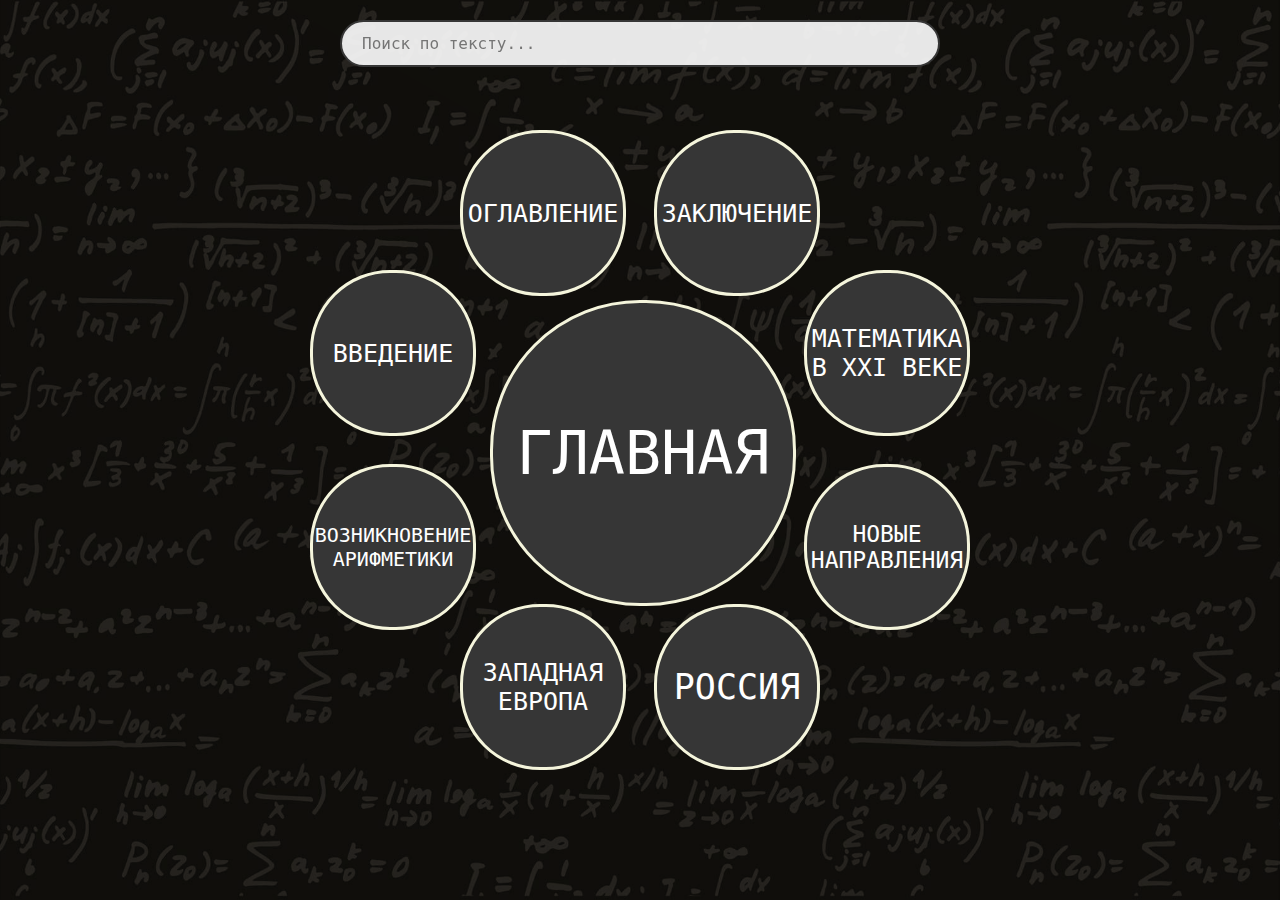
<file: index.html>
<html>
<head>
    <meta charset="UTF-8"> <!--библеотека или версия)-->
    <title>Математика</title> <!--название на вкладке-->
    <link rel="icon" href="image/favicon.ico"> <!--картинка на вкладке-->
    <link rel="stylesheet" href="style.css" type="text/css"/> <!--подключение css-->
</head>
<body>
<div class="search-container">
<input type="text" id="searchInput" placeholder="Поиск по тексту...">
<div id="searchResults" class="search-results"></div>
</div>


<script src="search.js"></script>

    <a href='index.html' class='glav'>ГЛАВНАЯ</a>
    <a href='ogl.html' class='ogl'>ОГЛАВЛЕНИЕ</a>
    <a href='russia.html' class='russia'>РОССИЯ</a>
    <a href='evropa.html' class='evropa'>ЗАПАДНАЯ ЕВРОПА</a>
    <a href='end.html' class='end'>ЗАКЛЮЧЕНИЕ</a>
    <a href='vved.html' class='vved'>ВВЕДЕНИЕ</a>
    <a href='arif.html' class='arif'>ВОЗНИКНОВЕНИЕ АРИФМЕТИКИ</a>
    <a href='napr.html' class='napr'>НОВЫЕ НАПРАВЛЕНИЯ</a>
    <a href='mat.html' class='mat'>МАТЕМАТИКА В XXI ВЕКЕ</a>

</body>
</html>
</file>
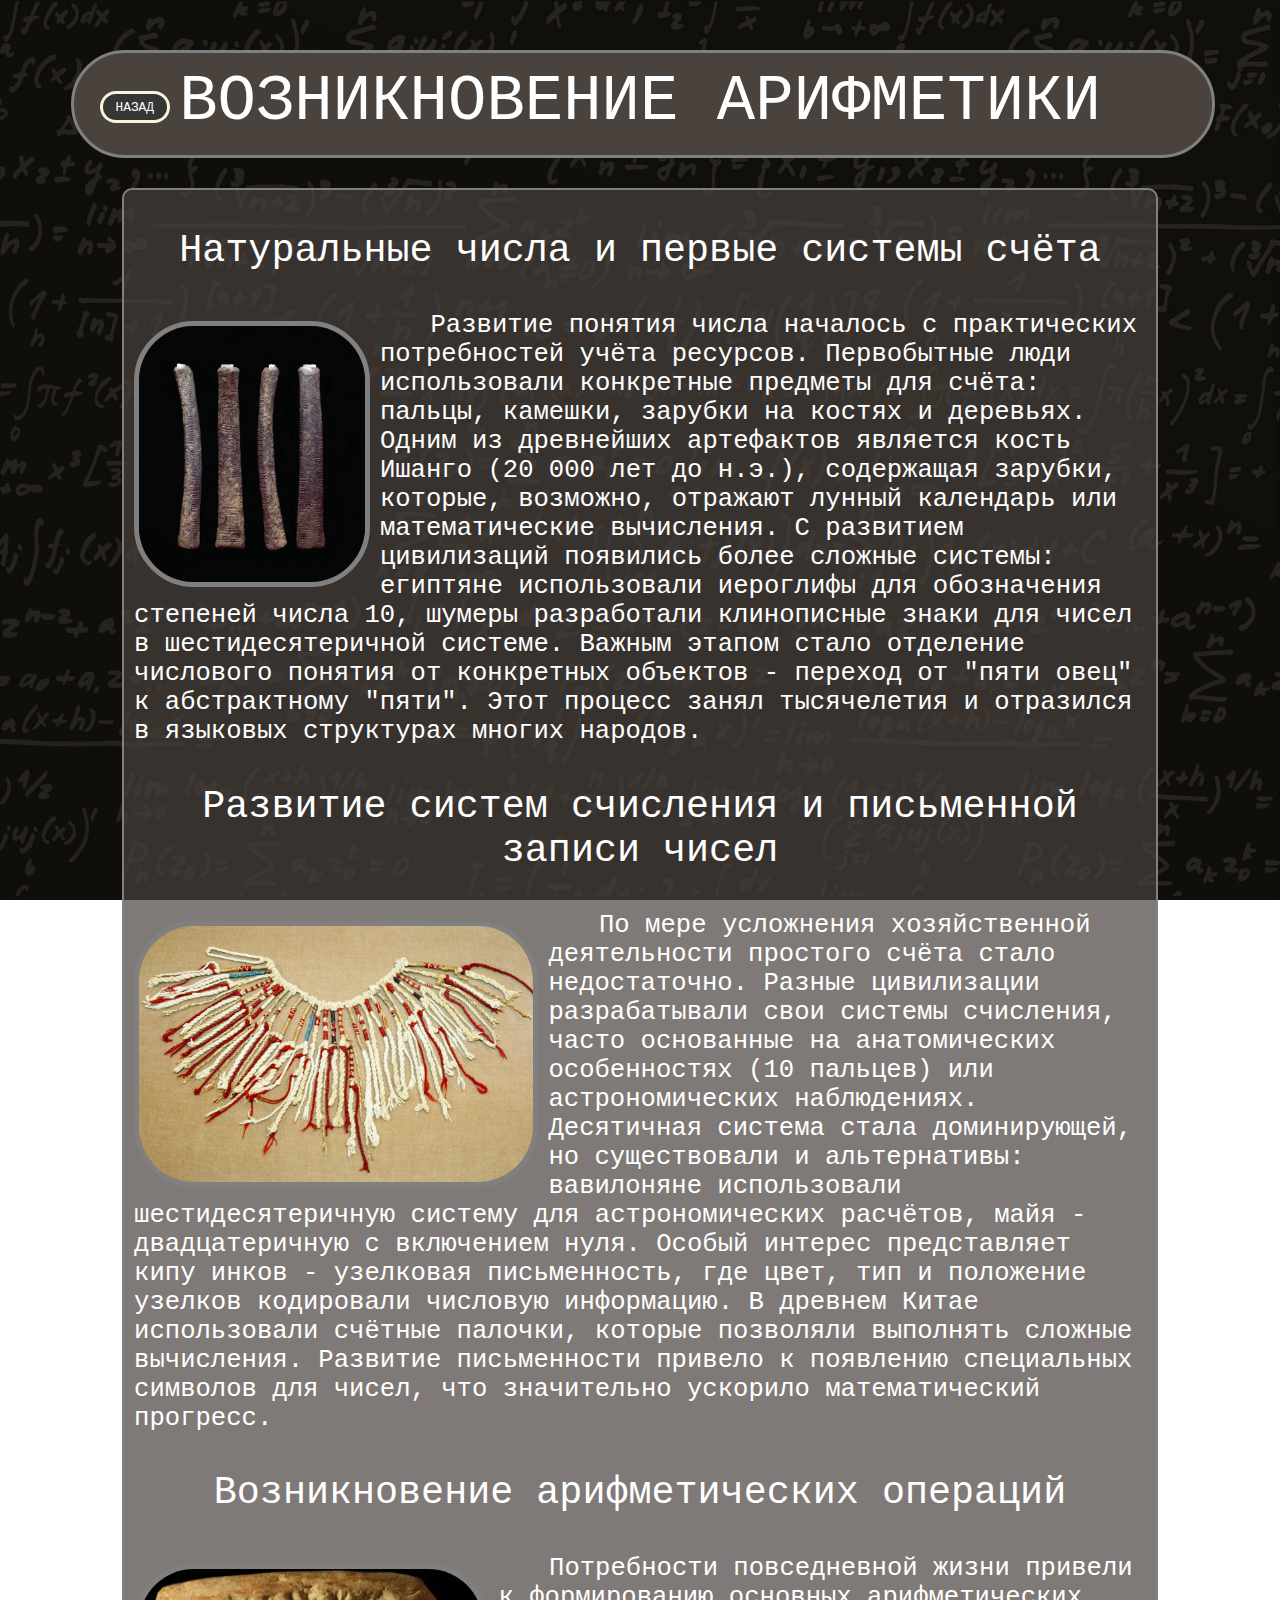
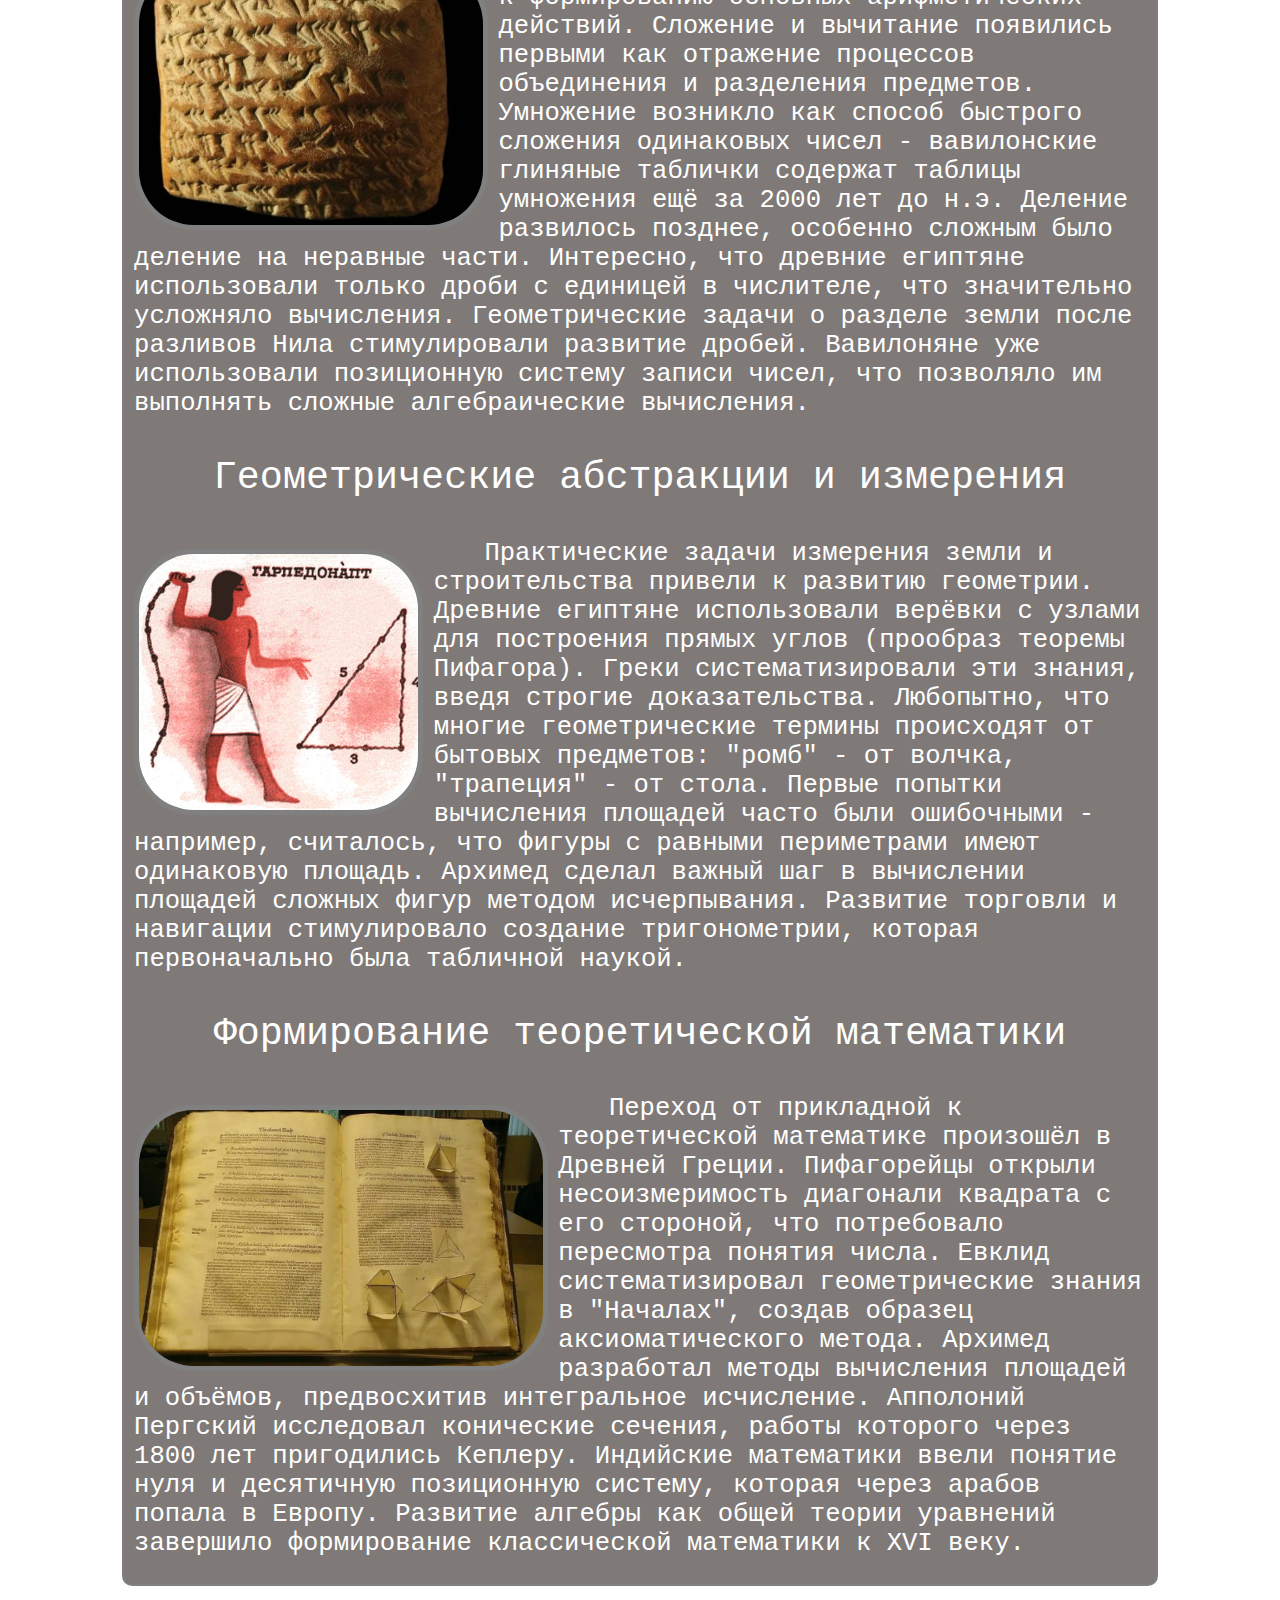
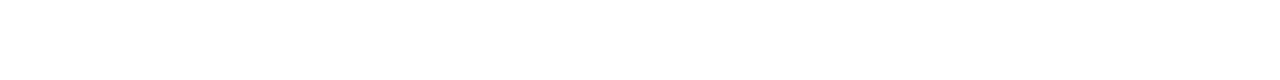
<file: arif.html>
<html>
<head>
    <meta charset="UTF-8"> <!--библеотека или версия, сам хз)-->
    <title>Математика</title> <!--название на вкладке-->
    <link rel="icon" href="image/favicon.ico"> <!--картинка на вкладке-->
    <link rel="stylesheet" href="styles.css" type="text/css"/> <!--подключение css-->
</head>
<body>
<header> 
    <a href='index.html' class='back'>НАЗАД</a> 
    <div class='osn' id="arif">ВОЗНИКНОВЕНИЕ АРИФМЕТИКИ</div>
</header>
<div class="ram">
<p>
Натуральные числа и первые системы счёта
</p>
<img src="image/11.png" class="leftfoto">
<p class="text" id="otstup">
Развитие понятия числа началось с практических потребностей учёта ресурсов. Первобытные люди использовали конкретные предметы для счёта: пальцы, камешки, зарубки на костях и деревьях. Одним из древнейших артефактов является кость Ишанго (20 000 лет до н.э.), содержащая зарубки, которые, возможно, отражают лунный календарь или математические вычисления. С развитием цивилизаций появились более сложные системы: египтяне использовали иероглифы для обозначения степеней числа 10, шумеры разработали клинописные знаки для чисел в шестидесятеричной системе. Важным этапом стало отделение числового понятия от конкретных объектов - переход от "пяти овец" к абстрактному "пяти". Этот процесс занял тысячелетия и отразился в языковых структурах многих народов.
</p>
<p>
Развитие систем счисления и письменной записи чисел
</p>
<img src="image/12.png" class="leftfoto">
<p class="text" id="otstup">
По мере усложнения хозяйственной деятельности простого счёта стало недостаточно. Разные цивилизации разрабатывали свои системы счисления, часто основанные на анатомических особенностях (10 пальцев) или астрономических наблюдениях. Десятичная система стала доминирующей, но существовали и альтернативы: вавилоняне использовали шестидесятеричную систему для астрономических расчётов, майя - двадцатеричную с включением нуля. Особый интерес представляет кипу инков - узелковая письменность, где цвет, тип и положение узелков кодировали числовую информацию. В древнем Китае использовали счётные палочки, которые позволяли выполнять сложные вычисления. Развитие письменности привело к появлению специальных символов для чисел, что значительно ускорило математический прогресс.
</p>
<p>
Возникновение арифметических операций
</p>
<img src="image/13.png" class="leftfoto">
<p class="text" id="otstup">
Потребности повседневной жизни привели к формированию основных арифметических действий. Сложение и вычитание появились первыми как отражение процессов объединения и разделения предметов. Умножение возникло как способ быстрого сложения одинаковых чисел - вавилонские глиняные таблички содержат таблицы умножения ещё за 2000 лет до н.э. Деление развилось позднее, особенно сложным было деление на неравные части. Интересно, что древние египтяне использовали только дроби с единицей в числителе, что значительно усложняло вычисления. Геометрические задачи о разделе земли после разливов Нила стимулировали развитие дробей. Вавилоняне уже использовали позиционную систему записи чисел, что позволяло им выполнять сложные алгебраические вычисления.
</p>
<p>
Геометрические абстракции и измерения
</p>
<img src="image/14.png" class="leftfoto">
<p class="text" id="otstup">
Практические задачи измерения земли и строительства привели к развитию геометрии. Древние египтяне использовали верёвки с узлами для построения прямых углов (прообраз теоремы Пифагора). Греки систематизировали эти знания, введя строгие доказательства. Любопытно, что многие геометрические термины происходят от бытовых предметов: "ромб" - от волчка, "трапеция" - от стола. Первые попытки вычисления площадей часто были ошибочными - например, считалось, что фигуры с равными периметрами имеют одинаковую площадь. Архимед сделал важный шаг в вычислении площадей сложных фигур методом исчерпывания. Развитие торговли и навигации стимулировало создание тригонометрии, которая первоначально была табличной наукой.
</p>
<p>
Формирование теоретической математики
</p>
<img src="image/15.png" class="leftfoto">
<p class="text" id="otstup">
Переход от прикладной к теоретической математике произошёл в Древней Греции. Пифагорейцы открыли несоизмеримость диагонали квадрата с его стороной, что потребовало пересмотра понятия числа. Евклид систематизировал геометрические знания в "Началах", создав образец аксиоматического метода. Архимед разработал методы вычисления площадей и объёмов, предвосхитив интегральное исчисление. Апполоний Пергский исследовал конические сечения, работы которого через 1800 лет пригодились Кеплеру. Индийские математики ввели понятие нуля и десятичную позиционную систему, которая через арабов попала в Европу. Развитие алгебры как общей теории уравнений завершило формирование классической математики к XVI веку.
</p>
</div>
</body>
</html>
</file>
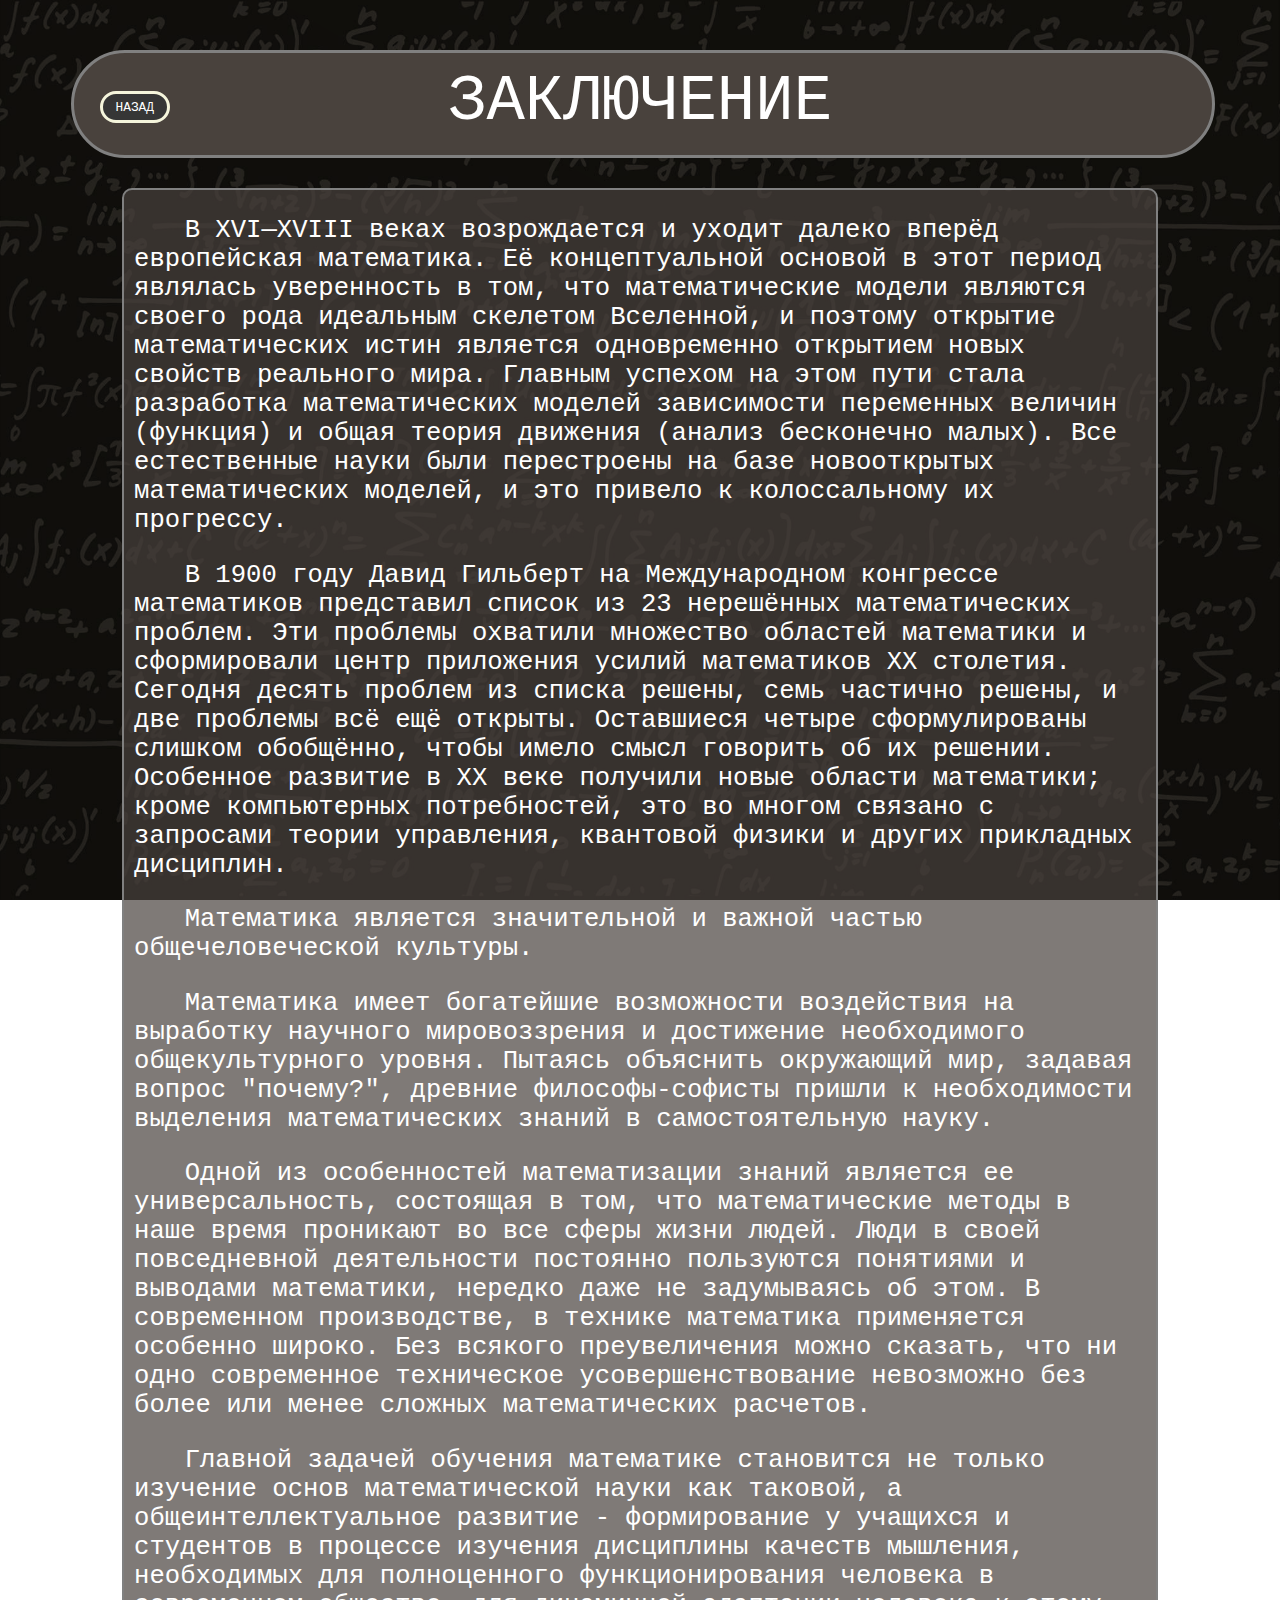
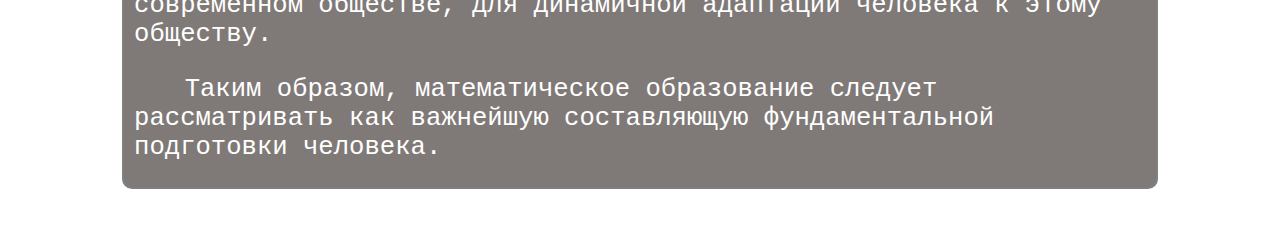
<file: end.html>
<html>
<head>
    <meta charset="UTF-8"> <!--библеотека или версия, сам хз)-->
    <title>Математика</title> <!--название на вкладке-->
    <link rel="icon" href="image/favicon.ico"> <!--картинка на вкладке-->
    <link rel="stylesheet" href="styles.css" type="text/css"/> <!--подключение css-->
</head>
<body>
<header> 
    <a href='index.html' class='back'>НАЗАД</a> 
    <div class='osn' id="end">ЗАКЛЮЧЕНИЕ</div>
</header>
<div class="ram">
<p class="text" id="otstup">
В XVI—XVIII веках возрождается и уходит далеко вперёд европейская математика. Её концептуальной основой в этот период являлась уверенность в том, что математические модели являются своего рода идеальным скелетом Вселенной, и поэтому открытие математических истин является одновременно открытием новых свойств реального мира. Главным успехом на этом пути стала разработка математических моделей зависимости переменных величин (функция) и общая теория движения (анализ бесконечно малых). Все естественные науки были перестроены на базе новооткрытых математических моделей, и это привело к колоссальному их прогрессу.
</p>
<p class="text" id="otstup">
В 1900 году Давид Гильберт на Международном конгрессе математиков представил список из 23 нерешённых математических проблем. Эти проблемы охватили множество областей математики и сформировали центр приложения усилий математиков XX столетия. Сегодня десять проблем из списка решены, семь частично решены, и две проблемы всё ещё открыты. Оставшиеся четыре сформулированы слишком обобщённо, чтобы имело смысл говорить об их решении. Особенное развитие в XX веке получили новые области математики; кроме компьютерных потребностей, это во многом связано с запросами теории управления, квантовой физики и других прикладных дисциплин.
</p>
<p class="text" id="otstup">
Математика является значительной и важной частью общечеловеческой культуры.
</p>
<p class="text" id="otstup">
Математика имеет богатейшие возможности воздействия на выработку научного мировоззрения и достижение необходимого общекультурного уровня. Пытаясь объяснить окружающий мир, задавая вопрос "почему?", древние философы-софисты пришли к необходимости выделения математических знаний в самостоятельную науку.
</p>
<p class="text" id="otstup">
Одной из особенностей математизации знаний является ее универсальность, состоящая в том, что математические методы в наше время проникают во все сферы жизни людей. Люди в своей повседневной деятельности постоянно пользуются понятиями и выводами математики, нередко даже не задумываясь об этом. В современном производстве, в технике математика применяется особенно широко. Без всякого преувеличения можно сказать, что ни одно современное техническое усовершенствование невозможно без более или менее сложных математических расчетов.
</p>
<p class="text" id="otstup">
Главной задачей обучения математике становится не только изучение основ математической науки как таковой, а общеинтеллектуальное развитие - формирование у учащихся и студентов в процессе изучения дисциплины качеств мышления, необходимых для полноценного функционирования человека в современном обществе, для динамичной адаптации человека к этому обществу.
</p>
<p class="text" id="otstup">
Таким образом, математическое образование следует рассматривать как важнейшую составляющую фундаментальной подготовки человека. 
</p>
</div>
</body>
</html>
</file>
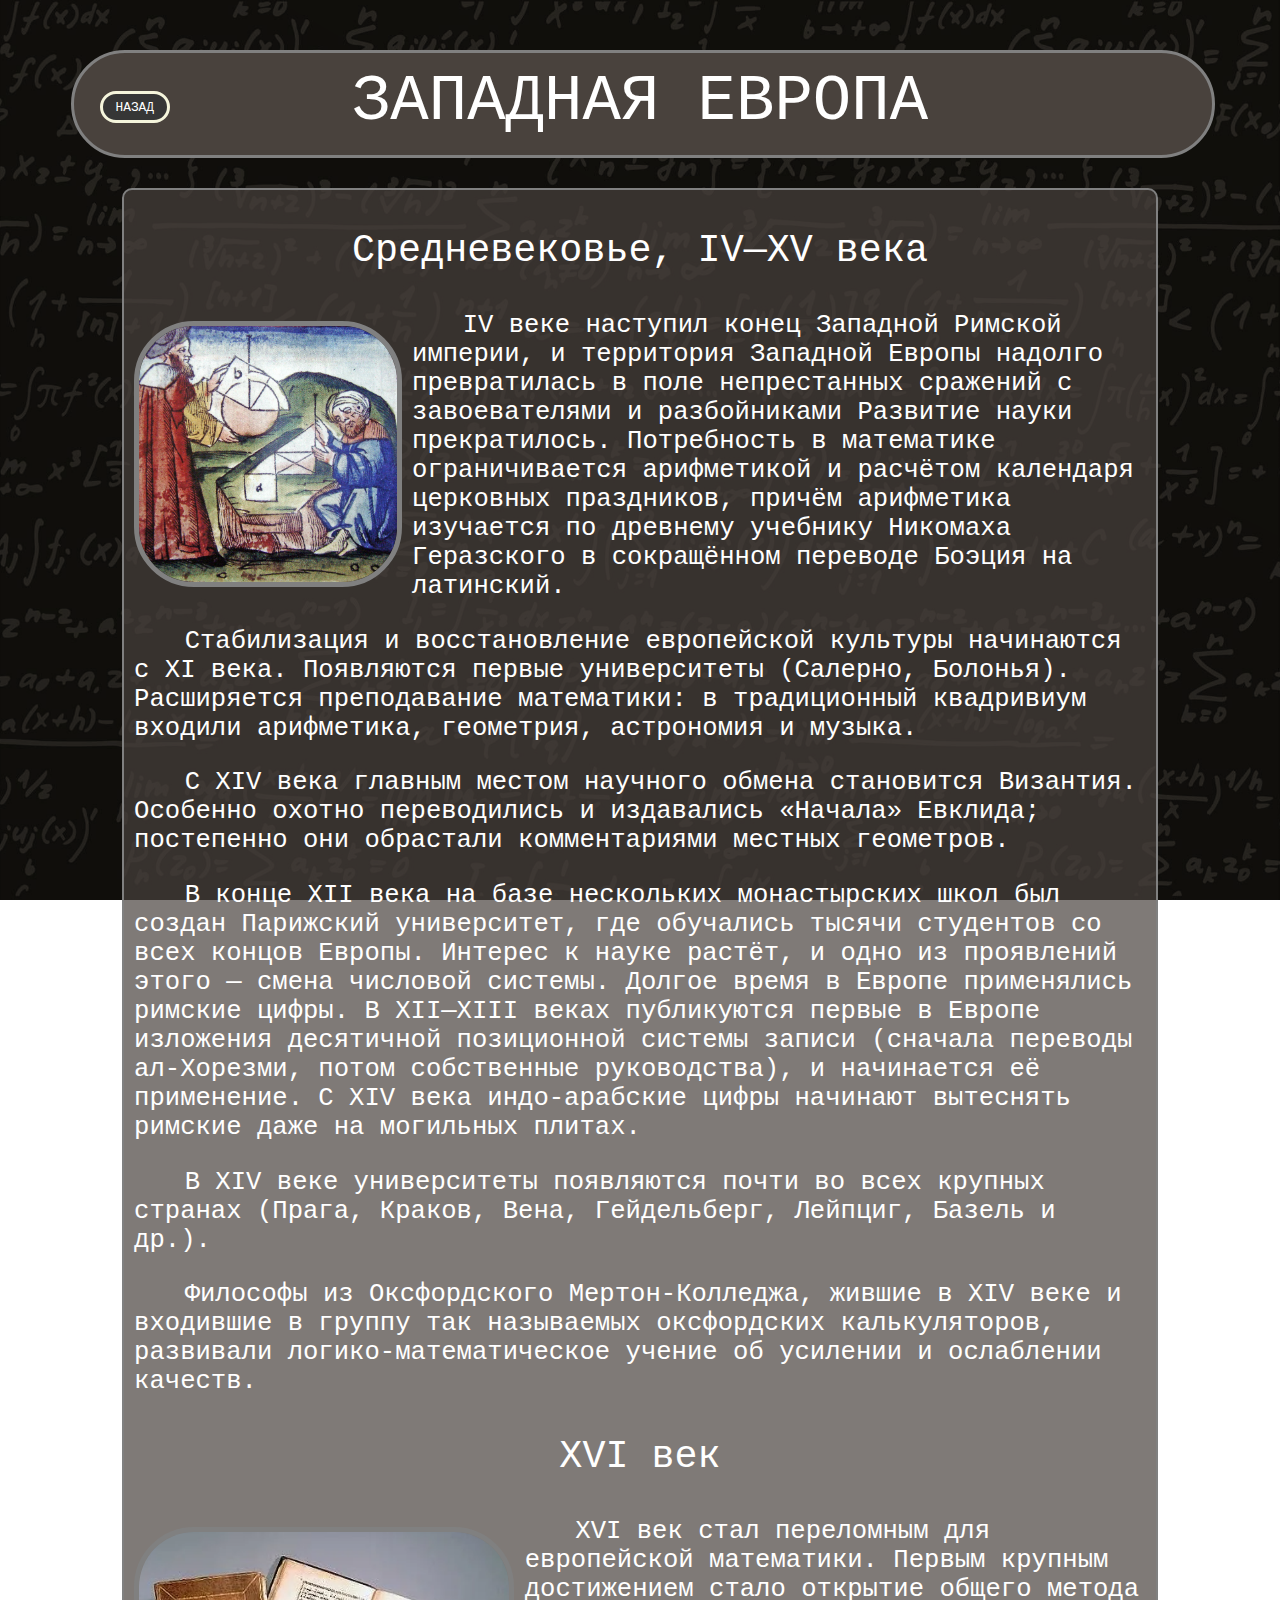
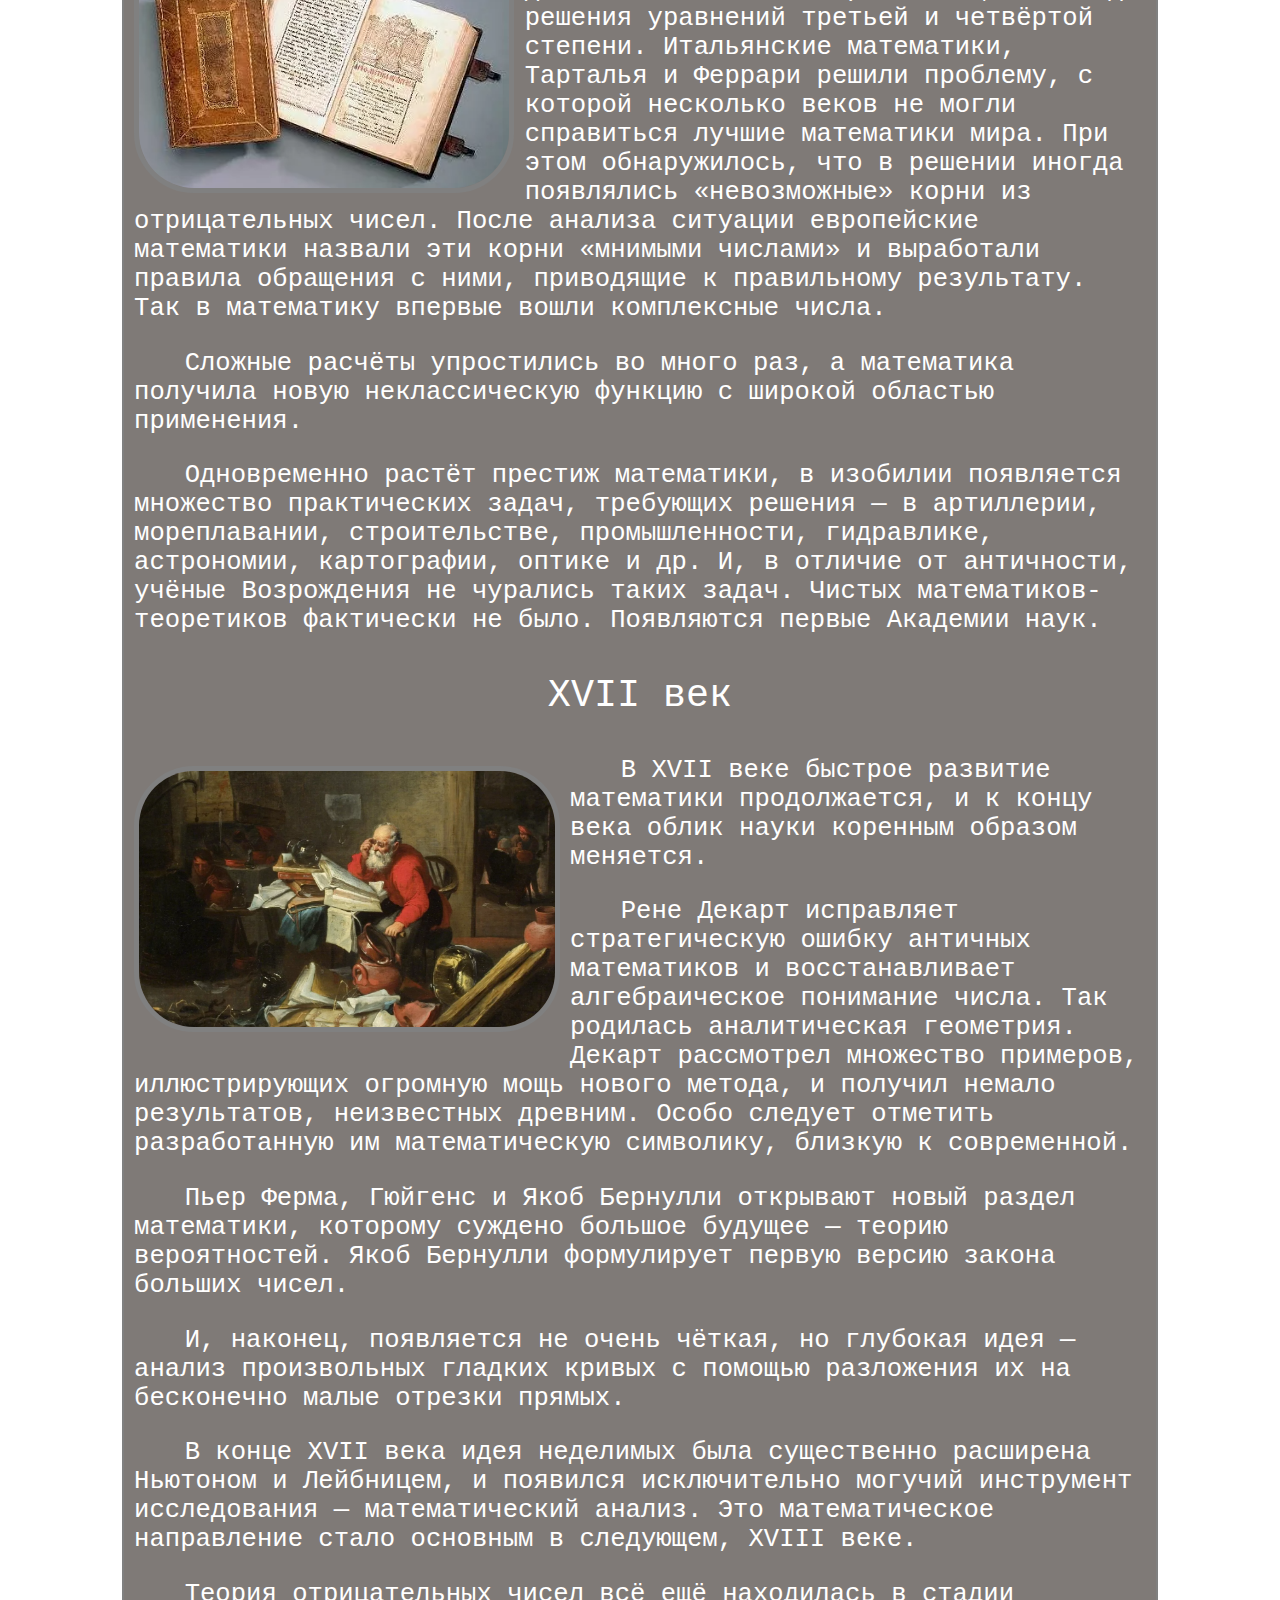
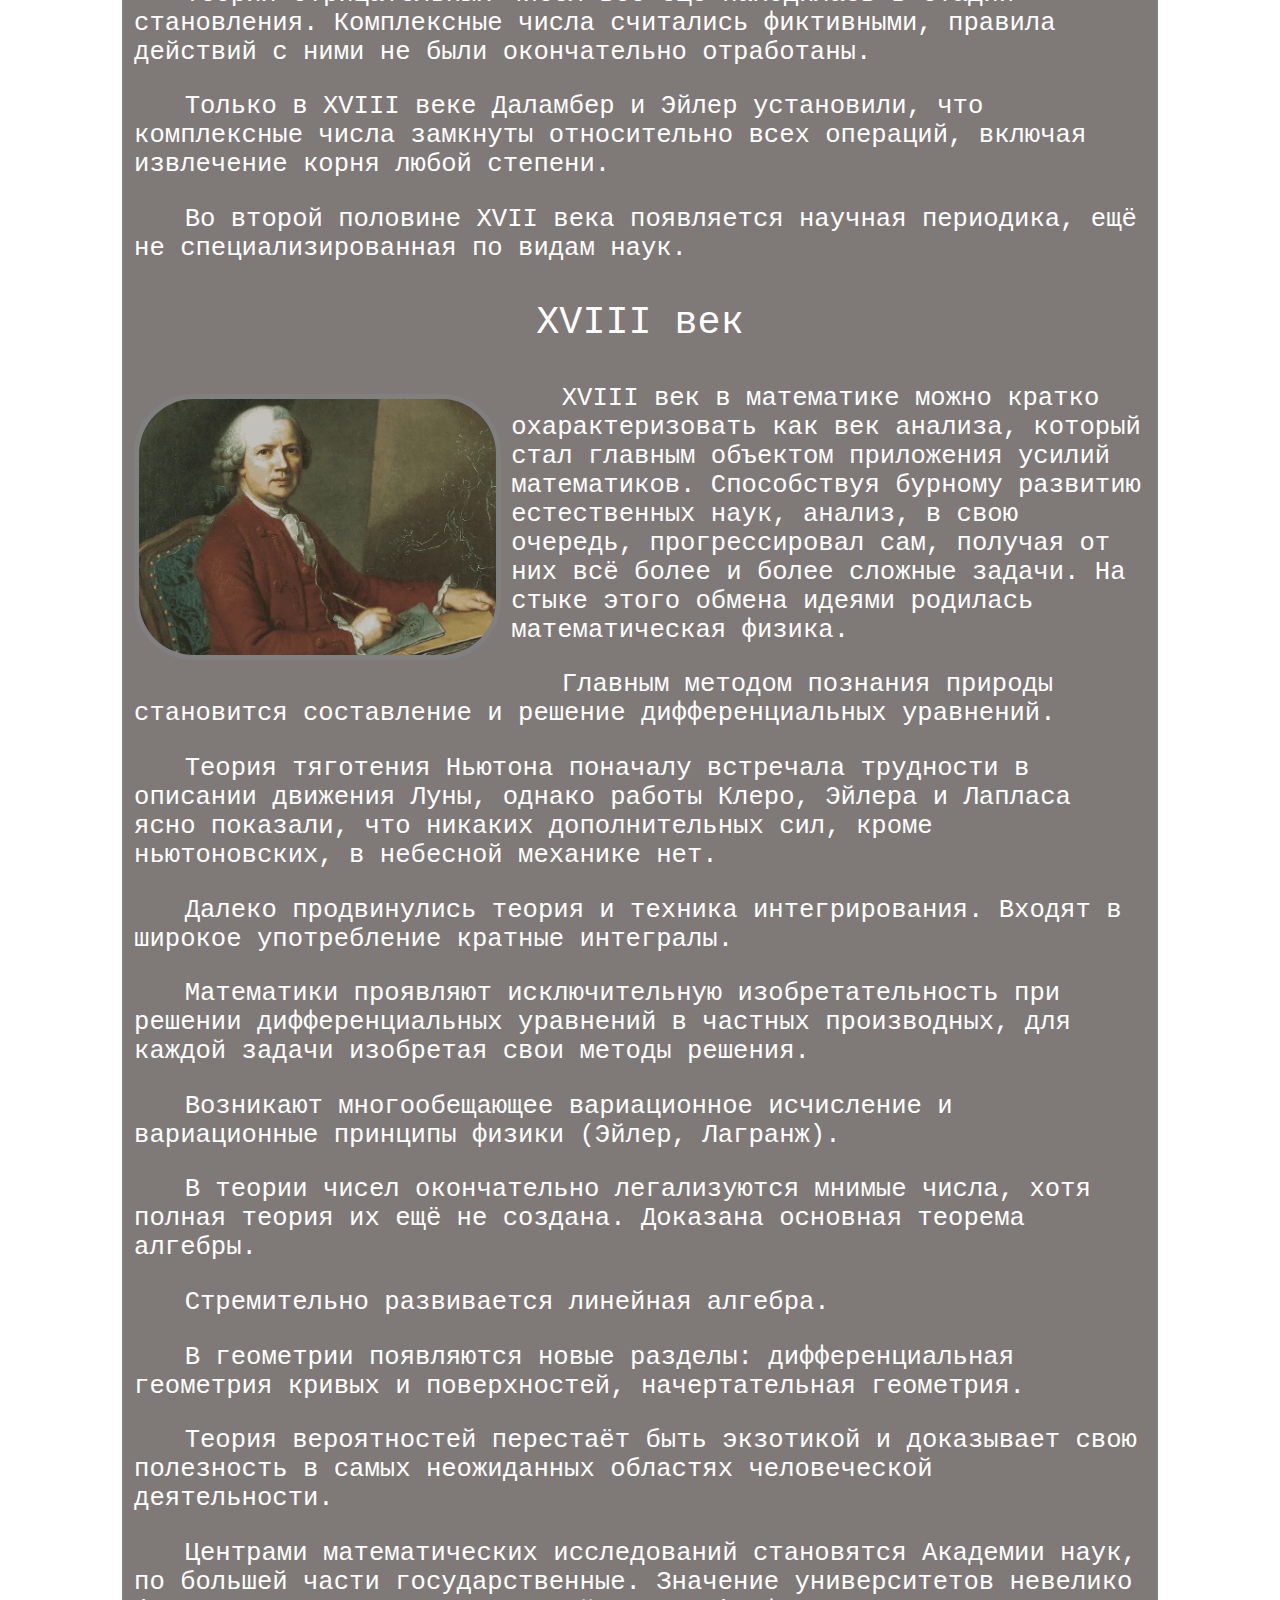
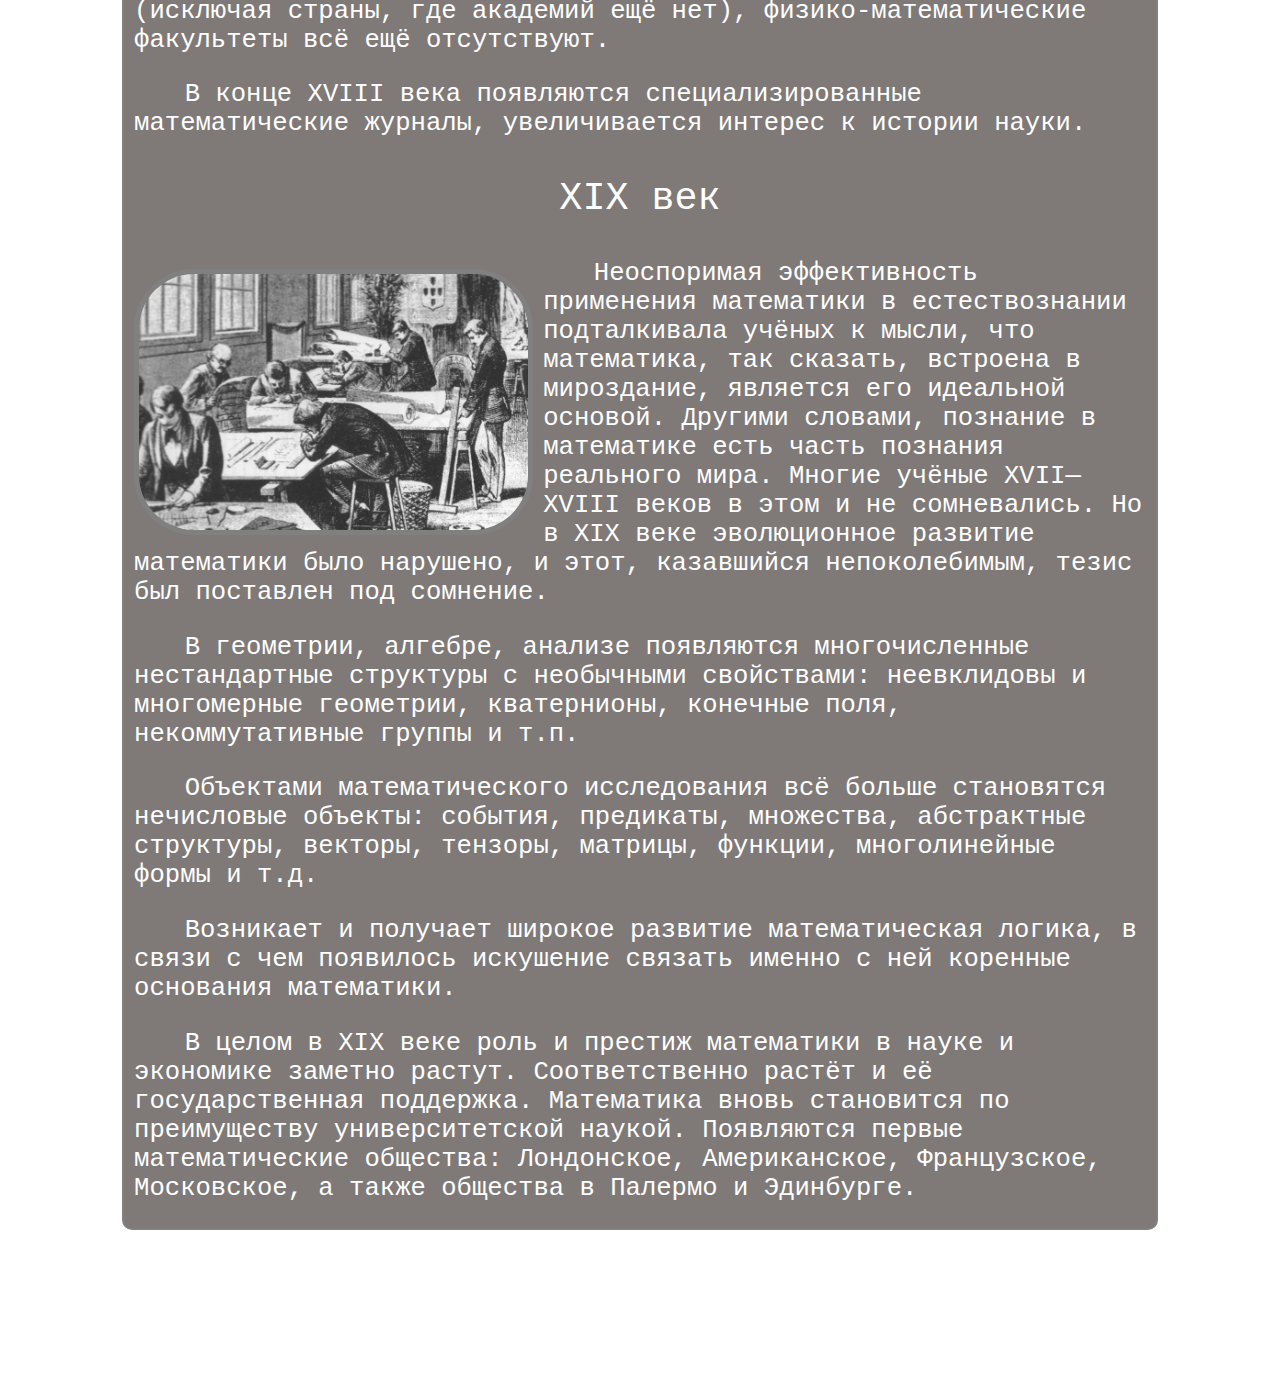
<file: evropa.html>
<html>
<head>
    <meta charset="UTF-8"> <!--библеотека или версия, сам хз)-->
    <title>Математика</title> <!--название на вкладке-->
    <link rel="icon" href="image/favicon.ico"> <!--картинка на вкладке-->
    <link rel="stylesheet" href="styles.css" type="text/css"/> <!--подключение css-->
</head>
<body>
<header> 
    <a href='index.html' class='back'>НАЗАД</a> 
    <div class='osn' id="evropa">ЗАПАДНАЯ ЕВРОПА</div>
</header>
<div class="ram">
<p>
Средневековье, IV—XV века
</p>
<img src="image/1.png" class="leftfoto">
<p class="text" id="otstup">
IV веке наступил конец Западной Римской империи, и территория Западной Европы надолго превратилась в поле непрестанных сражений с завоевателями и разбойниками Развитие науки прекратилось. Потребность в математике ограничивается арифметикой и расчётом календаря церковных праздников, причём арифметика изучается по древнему учебнику Никомаха Геразского в сокращённом переводе Боэция на латинский.
</p>
<p class="text" id="otstup">
Стабилизация и восстановление европейской культуры начинаются с XI века. Появляются первые университеты (Салерно, Болонья). Расширяется преподавание математики: в традиционный квадривиум входили арифметика, геометрия, астрономия и музыка.
</p>
<p class="text" id="otstup">
С XIV века главным местом научного обмена становится Византия. Особенно охотно переводились и издавались «Начала» Евклида; постепенно они обрастали комментариями местных геометров. 
</p>
<p class="text" id="otstup">
В конце XII века на базе нескольких монастырских школ был создан Парижский университет, где обучались тысячи студентов со всех концов Европы. Интерес к науке растёт, и одно из проявлений этого — смена числовой системы. Долгое время в Европе применялись римские цифры. В XII—XIII веках публикуются первые в Европе изложения десятичной позиционной системы записи (сначала переводы ал-Хорезми, потом собственные руководства), и начинается её применение. С XIV века индо-арабские цифры начинают вытеснять римские даже на могильных плитах. 
</p>
<p class="text" id="otstup">
В XIV веке университеты появляются почти во всех крупных странах (Прага, Краков, Вена, Гейдельберг, Лейпциг, Базель и др.).
</p>
<p class="text" id="otstup">
Философы из Оксфордского Мертон-Колледжа, жившие в XIV веке и входившие в группу так называемых оксфордских калькуляторов, развивали логико-математическое учение об усилении и ослаблении качеств.
</p>
<p>
XVI век
</p>
<img src="image/2.png" class="leftfoto">
<p class="text" id="otstup">
XVI век стал переломным для европейской математики. 
Первым крупным достижением стало открытие общего метода решения уравнений третьей и четвёртой степени. Итальянские математики, Тарталья и Феррари решили проблему, с которой несколько веков не могли справиться лучшие математики мира. При этом обнаружилось, что в решении иногда появлялись «невозможные» корни из отрицательных чисел. После анализа ситуации европейские математики назвали эти корни «мнимыми числами» и выработали правила обращения с ними, приводящие к правильному результату. Так в математику впервые вошли комплексные числа.
</p>
<p class="text" id="otstup">
Сложные расчёты упростились во много раз, а математика получила новую неклассическую функцию с широкой областью применения.
</p>
<p class="text" id="otstup">
Одновременно растёт престиж математики, в изобилии появляется множество практических задач, требующих решения — в артиллерии, мореплавании, строительстве, промышленности, гидравлике, астрономии, картографии, оптике и др. И, в отличие от античности, учёные Возрождения не чурались таких задач. Чистых математиков-теоретиков фактически не было. Появляются первые Академии наук. 
</p>
<p>
XVII век
</p>
<img src="image/3.png" class="leftfoto">
<p class="text" id="otstup">
В XVII веке быстрое развитие математики продолжается, и к концу века облик науки коренным образом меняется.
</p>
<p class="text" id="otstup">
Рене Декарт исправляет стратегическую ошибку античных математиков и восстанавливает алгебраическое понимание числа. Так родилась аналитическая геометрия. Декарт рассмотрел множество примеров, иллюстрирующих огромную мощь нового метода, и получил немало результатов, неизвестных древним. Особо следует отметить разработанную им математическую символику, близкую к современной.
</p>
<p class="text" id="otstup">
Пьер Ферма, Гюйгенс и Якоб Бернулли открывают новый раздел математики, которому суждено большое будущее — теорию вероятностей. Якоб Бернулли формулирует первую версию закона больших чисел.
</p>
<p class="text" id="otstup">
И, наконец, появляется не очень чёткая, но глубокая идея — анализ произвольных гладких кривых с помощью разложения их на бесконечно малые отрезки прямых.
</p>
<p class="text" id="otstup">
В конце XVII века идея неделимых была существенно расширена Ньютоном и Лейбницем, и появился исключительно могучий инструмент исследования — математический анализ. Это математическое направление стало основным в следующем, XVIII веке.
</p>
<p class="text" id="otstup">
Теория отрицательных чисел всё ещё находилась в стадии становления. Комплексные числа считались фиктивными, правила действий с ними не были окончательно отработаны. 
</p>
<p class="text" id="otstup">
Только в XVIII веке Даламбер и Эйлер установили, что комплексные числа замкнуты относительно всех операций, включая извлечение корня любой степени.
</p>
<p class="text" id="otstup">
Во второй половине XVII века появляется научная периодика, ещё не специализированная по видам наук.
</p>
<p>
XVIII век
</p>
<img src="image/4.png" class="leftfoto">
<p class="text" id="otstup">
XVIII век в математике можно кратко охарактеризовать как век анализа, который стал главным объектом приложения усилий математиков. Способствуя бурному развитию естественных наук, анализ, в свою очередь, прогрессировал сам, получая от них всё более и более сложные задачи. На стыке этого обмена идеями родилась математическая физика.
</p>
<p class="text" id="otstup">
Главным методом познания природы становится составление и решение дифференциальных уравнений.
</p>
<p class="text" id="otstup">
Теория тяготения Ньютона поначалу встречала трудности в описании движения Луны, однако работы Клеро, Эйлера и Лапласа ясно показали, что никаких дополнительных сил, кроме ньютоновских, в небесной механике нет.
</p>
<p class="text" id="otstup">
Далеко продвинулись теория и техника интегрирования. Входят в широкое употребление кратные интегралы.
</p>
<p class="text" id="otstup">
Математики проявляют исключительную изобретательность при решении дифференциальных уравнений в частных производных, для каждой задачи изобретая свои методы решения.
</p>
<p class="text" id="otstup">
Возникают многообещающее вариационное исчисление и вариационные принципы физики (Эйлер, Лагранж).
</p>
<p class="text" id="otstup">
В теории чисел окончательно легализуются мнимые числа, хотя полная теория их ещё не создана. Доказана основная теорема алгебры. 
</p>
<p class="text" id="otstup">
Стремительно развивается линейная алгебра.
</p>
<p class="text" id="otstup">
В геометрии появляются новые разделы: дифференциальная геометрия кривых и поверхностей, начертательная геометрия.
</p>
<p class="text" id="otstup">
Теория вероятностей перестаёт быть экзотикой и доказывает свою полезность в самых неожиданных областях человеческой деятельности. 
</p>
<p class="text" id="otstup">
Центрами математических исследований становятся Академии наук, по большей части государственные. Значение университетов невелико (исключая страны, где академий ещё нет), физико-математические факультеты всё ещё отсутствуют.
</p>
<p class="text" id="otstup">
В конце XVIII века появляются специализированные математические журналы, увеличивается интерес к истории науки.
</p>
<p>
XIX век
</p>
<img src="image/5.png" class="leftfoto">
<p class="text" id="otstup">
Неоспоримая эффективность применения математики в естествознании подталкивала учёных к мысли, что математика, так сказать, встроена в мироздание, является его идеальной основой. Другими словами, познание в математике есть часть познания реального мира. Многие учёные XVII—XVIII веков в этом и не сомневались. Но в XIX веке эволюционное развитие математики было нарушено, и этот, казавшийся непоколебимым, тезис был поставлен под сомнение.
</p>
<p class="text" id="otstup">
В геометрии, алгебре, анализе появляются многочисленные нестандартные структуры с необычными свойствами: неевклидовы и многомерные геометрии, кватернионы, конечные поля, некоммутативные группы и т.п.
</p>
<p class="text" id="otstup">
Объектами математического исследования всё больше становятся нечисловые объекты: события, предикаты, множества, абстрактные структуры, векторы, тензоры, матрицы, функции, многолинейные формы и т.д.
</p>
<p class="text" id="otstup">
Возникает и получает широкое развитие математическая логика, в связи с чем появилось искушение связать именно с ней коренные основания математики.
</p>
<p class="text" id="otstup">
В целом в XIX веке роль и престиж математики в науке и экономике заметно растут. Соответственно растёт и её государственная поддержка. Математика вновь становится по преимуществу университетской наукой. Появляются первые математические общества: Лондонское, Американское, Французское, Московское, а также общества в Палермо и Эдинбурге.
</p>
</div>
</body>
</html>
</file>
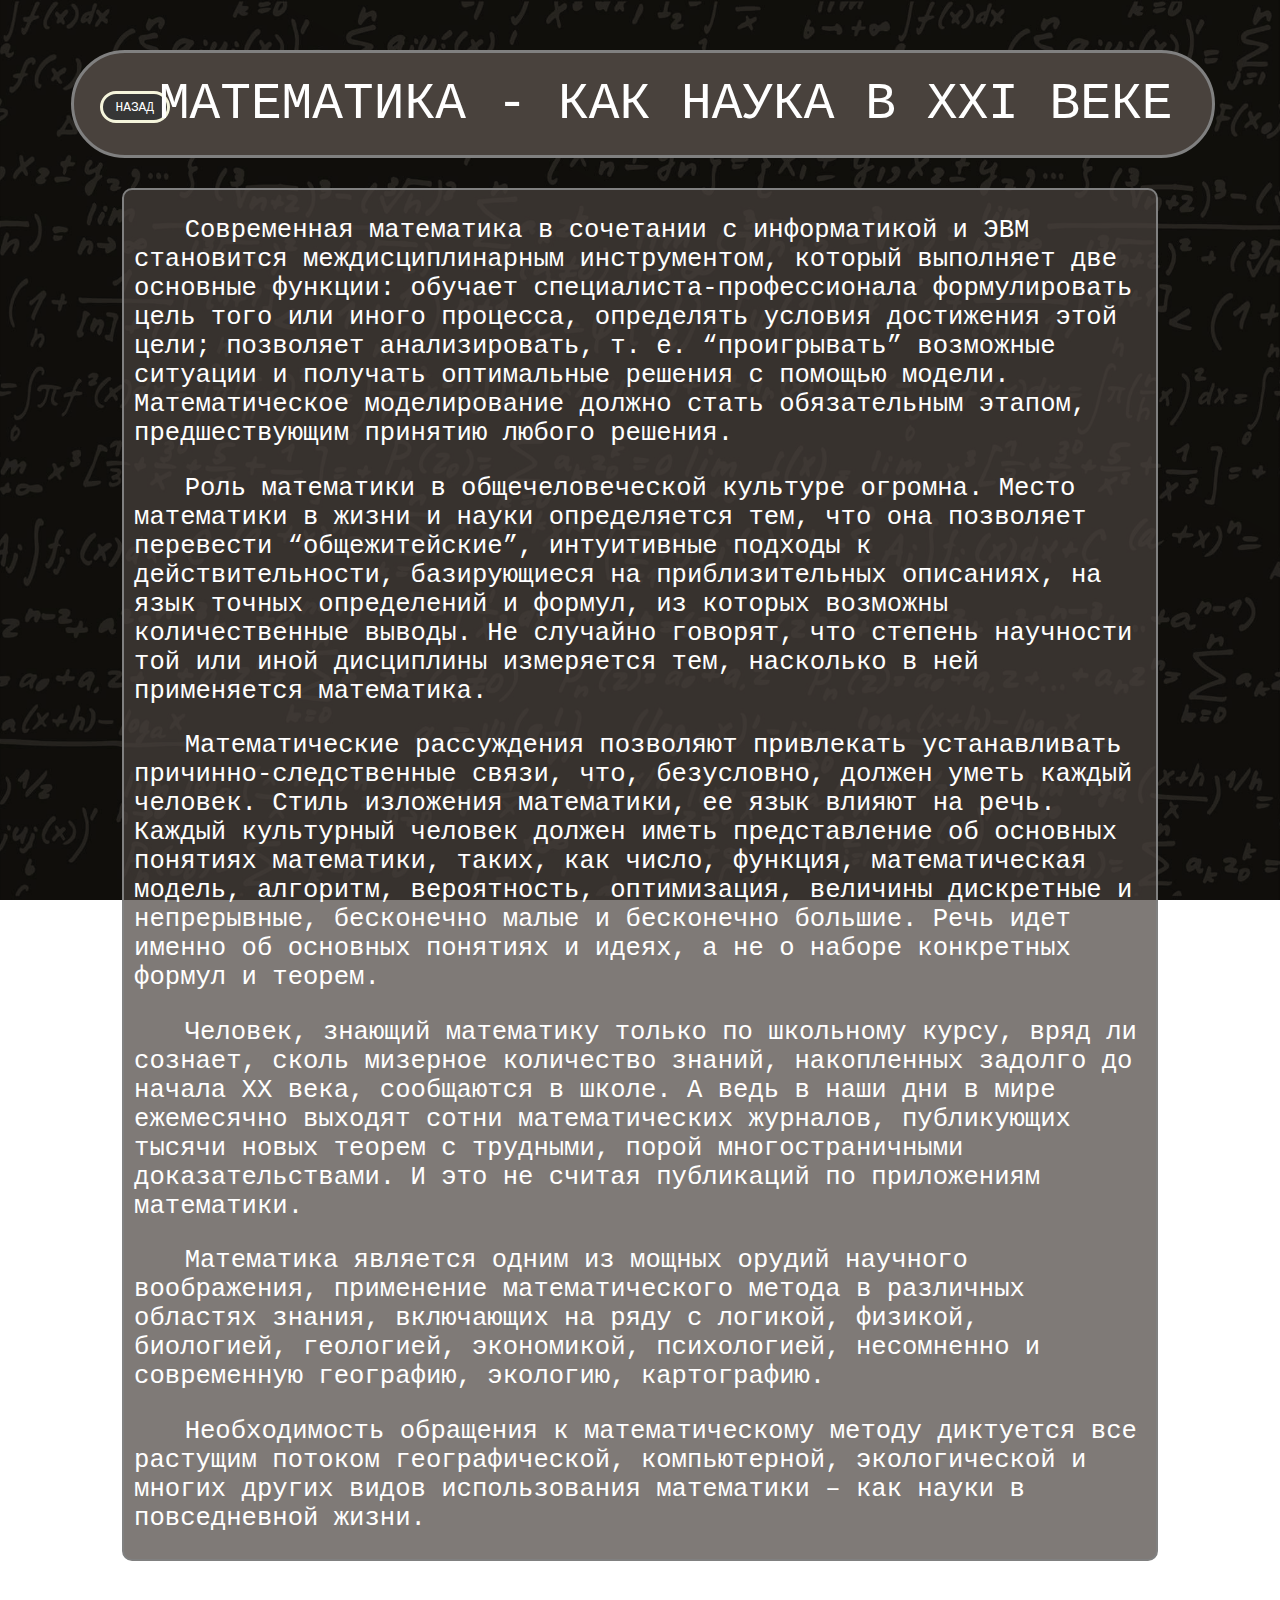
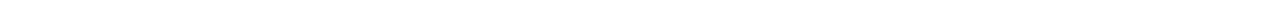
<file: mat.html>
<html>
<head>
    <meta charset="UTF-8"> <!--библеотека или версия, сам хз)-->
    <title>Математика</title> <!--название на вкладке-->
    <link rel="icon" href="image/favicon.ico"> <!--картинка на вкладке-->
    <link rel="stylesheet" href="styles.css" type="text/css"/> <!--подключение css-->
</head>
<body>
<header> 
    <a href='index.html' class='back'>НАЗАД</a> 
    <div class='osn' id="mat">МАТЕМАТИКА - КАК НАУКА В XXI ВЕКЕ</div>
</header>
<div class="ram">
<p class="text" id="otstup">
Современная математика в сочетании с информатикой и ЭВМ становится междисциплинарным инструментом, который выполняет две основные функции: обучает специалиста-профессионала формулировать цель того или иного процесса, определять условия достижения этой цели; позволяет анализировать, т. е. “проигрывать” возможные ситуации и получать оптимальные решения с помощью модели. Математическое моделирование должно стать обязательным этапом, предшествующим принятию любого решения.
</p>
<p class="text" id="otstup">
Роль математики в общечеловеческой культуре огромна. Место математики в жизни и науки определяется тем, что она позволяет перевести “общежитейские”, интуитивные подходы к действительности, базирующиеся на приблизительных описаниях, на язык точных определений и формул, из которых возможны количественные выводы. Не случайно говорят, что степень научности той или иной дисциплины измеряется тем, насколько в ней применяется математика.
</p>
<p class="text" id="otstup">
Математические рассуждения позволяют привлекать устанавливать причинно-следственные связи, что, безусловно, должен уметь каждый человек. Стиль изложения математики, ее язык влияют на речь. Каждый культурный человек должен иметь представление об основных понятиях математики, таких, как число, функция, математическая модель, алгоритм, вероятность, оптимизация, величины дискретные и непрерывные, бесконечно малые и бесконечно большие. Речь идет именно об основных понятиях и идеях, а не о наборе конкретных формул и теорем.
</p>
<p class="text" id="otstup">
Человек, знающий математику только по школьному курсу, вряд ли сознает, сколь мизерное количество знаний, накопленных задолго до начала XX века, сообщаются в школе. А ведь в наши дни в мире ежемесячно выходят сотни математических журналов, публикующих тысячи новых теорем с трудными, порой многостраничными доказательствами. И это не считая публикаций по приложениям математики.
</p>
<p class="text" id="otstup">
Математика является одним из мощных орудий научного воображения, применение математического метода в различных областях знания, включающих на ряду с логикой, физикой, биологией, геологией, экономикой, психологией, несомненно и современную географию, экологию, картографию.
</p>
<p class="text" id="otstup">
Необходимость обращения к математическому методу диктуется все растущим потоком географической, компьютерной, экологической и многих других видов использования математики – как науки  в повседневной жизни. 
</p>
</div>
</body>
</html>
</file>
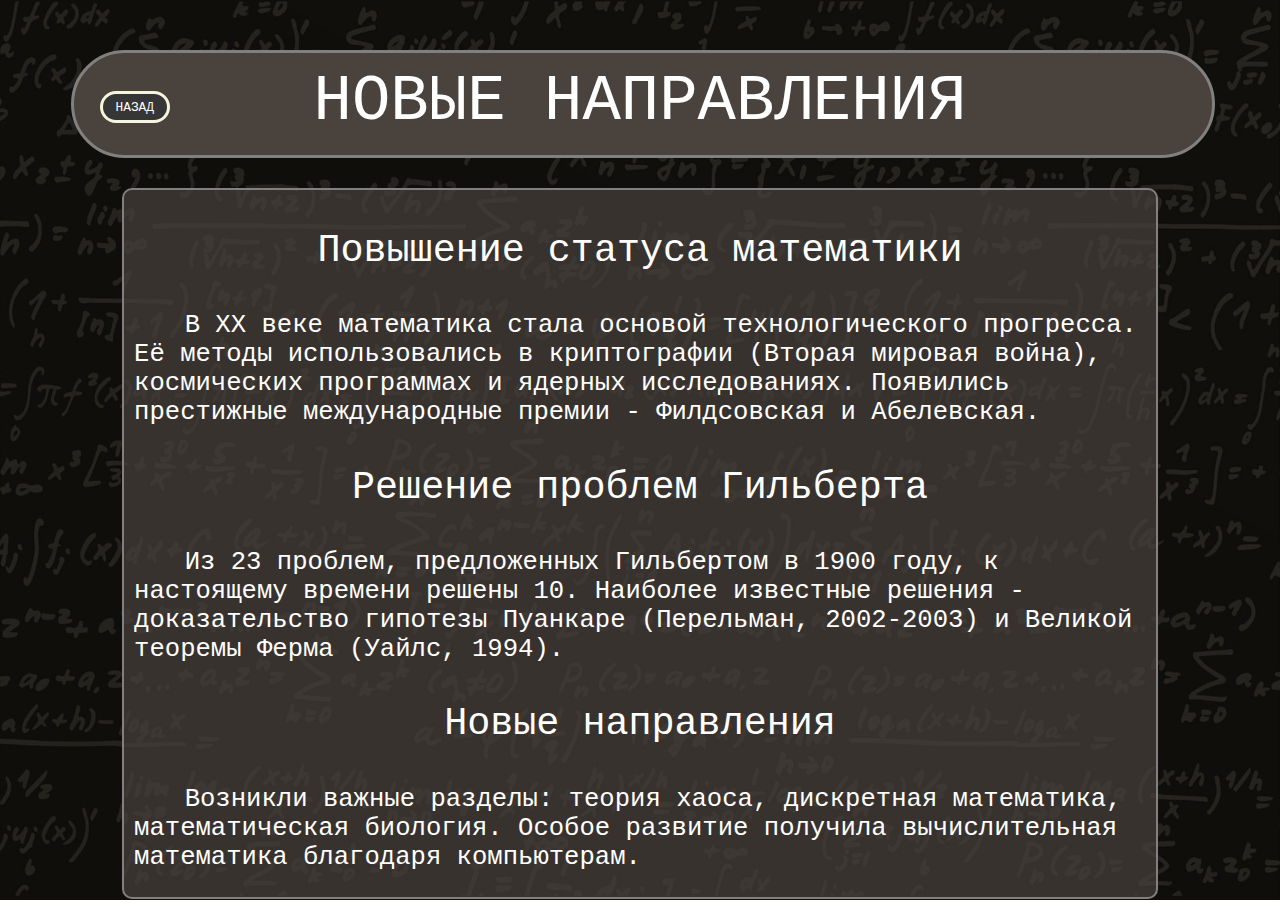
<file: napr.html>
<html>
<head>
    <meta charset="UTF-8"> <!--библеотека или версия, сам хз)-->
    <title>Математика</title> <!--название на вкладке-->
    <link rel="icon" href="image/favicon.ico"> <!--картинка на вкладке-->
    <link rel="stylesheet" href="styles.css" type="text/css"/> <!--подключение css-->
</head>
<body>
<header> 
    <a href='index.html' class='back'>НАЗАД</a> 
    <div class='osn' id="napr">НОВЫЕ НАПРАВЛЕНИЯ</div>
</header>
<div class="ram">
<p>
Повышение статуса математики
</p>
<p class="text" id="otstup">
В XX веке математика стала основой технологического прогресса. Её методы использовались в криптографии (Вторая мировая война), космических программах и ядерных исследованиях. Появились престижные международные премии - Филдсовская и Абелевская.
</p>
<p>
Решение проблем Гильберта
</p>
<p class="text" id="otstup">
Из 23 проблем, предложенных Гильбертом в 1900 году, к настоящему времени решены 10. Наиболее известные решения - доказательство гипотезы Пуанкаре (Перельман, 2002-2003) и Великой теоремы Ферма (Уайлс, 1994).
</p>
<p>
Новые направления
</p>
<p class="text" id="otstup">
Возникли важные разделы: теория хаоса, дискретная математика, математическая биология. Особое развитие получила вычислительная математика благодаря компьютерам.
</p>
</div>
</body>
</html>
</file>
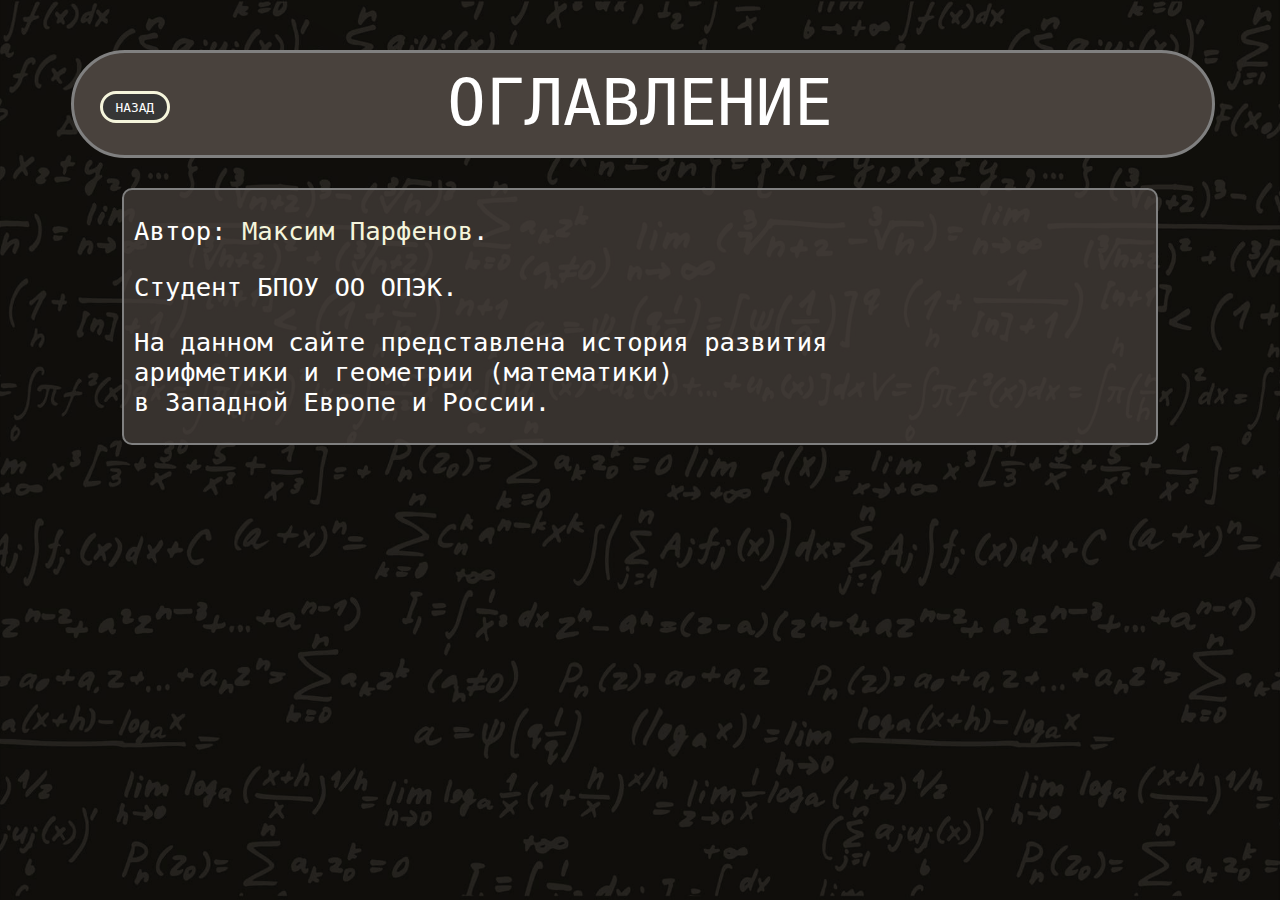
<file: ogl.html>
<html>
<head>
    <meta charset="UTF-8"> <!--библеотека или версия, сам хз)-->
    <title>Математика</title> <!--название на вкладке-->
    <link rel="icon" href="image/favicon.ico"> <!--картинка на вкладке-->
    <link rel="stylesheet" href="styles.css" type="text/css"/> <!--подключение css-->
</head>
<body>
<header> 
    <a href='index.html' class='back'>НАЗАД</a> 
    <div class='osn'>ОГЛАВЛЕНИЕ</div>
</header>
<div class="ram">
<p class="text">
Автор: <a href='https://t.me/Frackis0' class="ssilki">Максим Парфенов</a>.
</p>
<p class="text">
Студент БПОУ ОО ОПЭК.
</p>
<p class="text">
На данном сайте представлена история развития
<BR>
арифметики и геометрии (математики)
<BR>
в Западной Европе и России.
</p>
</div>
</body>
</html>
</file>
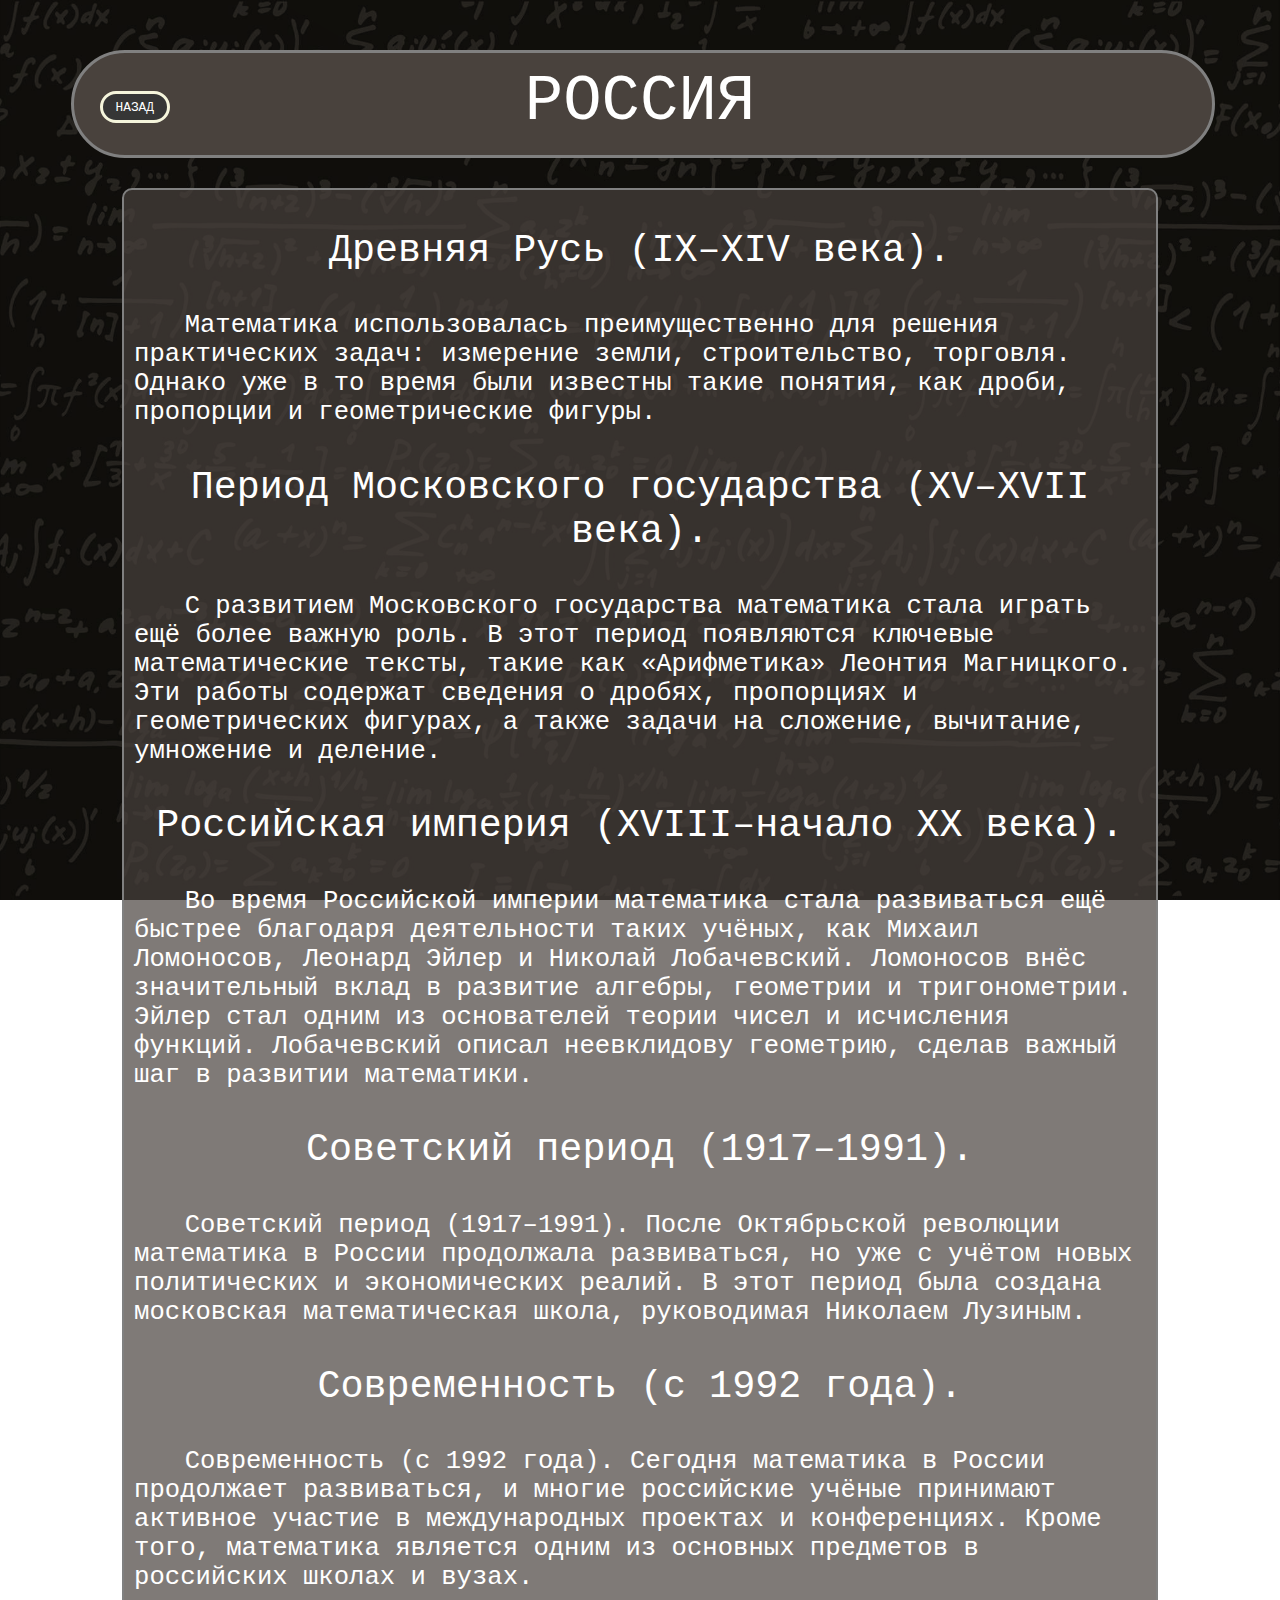
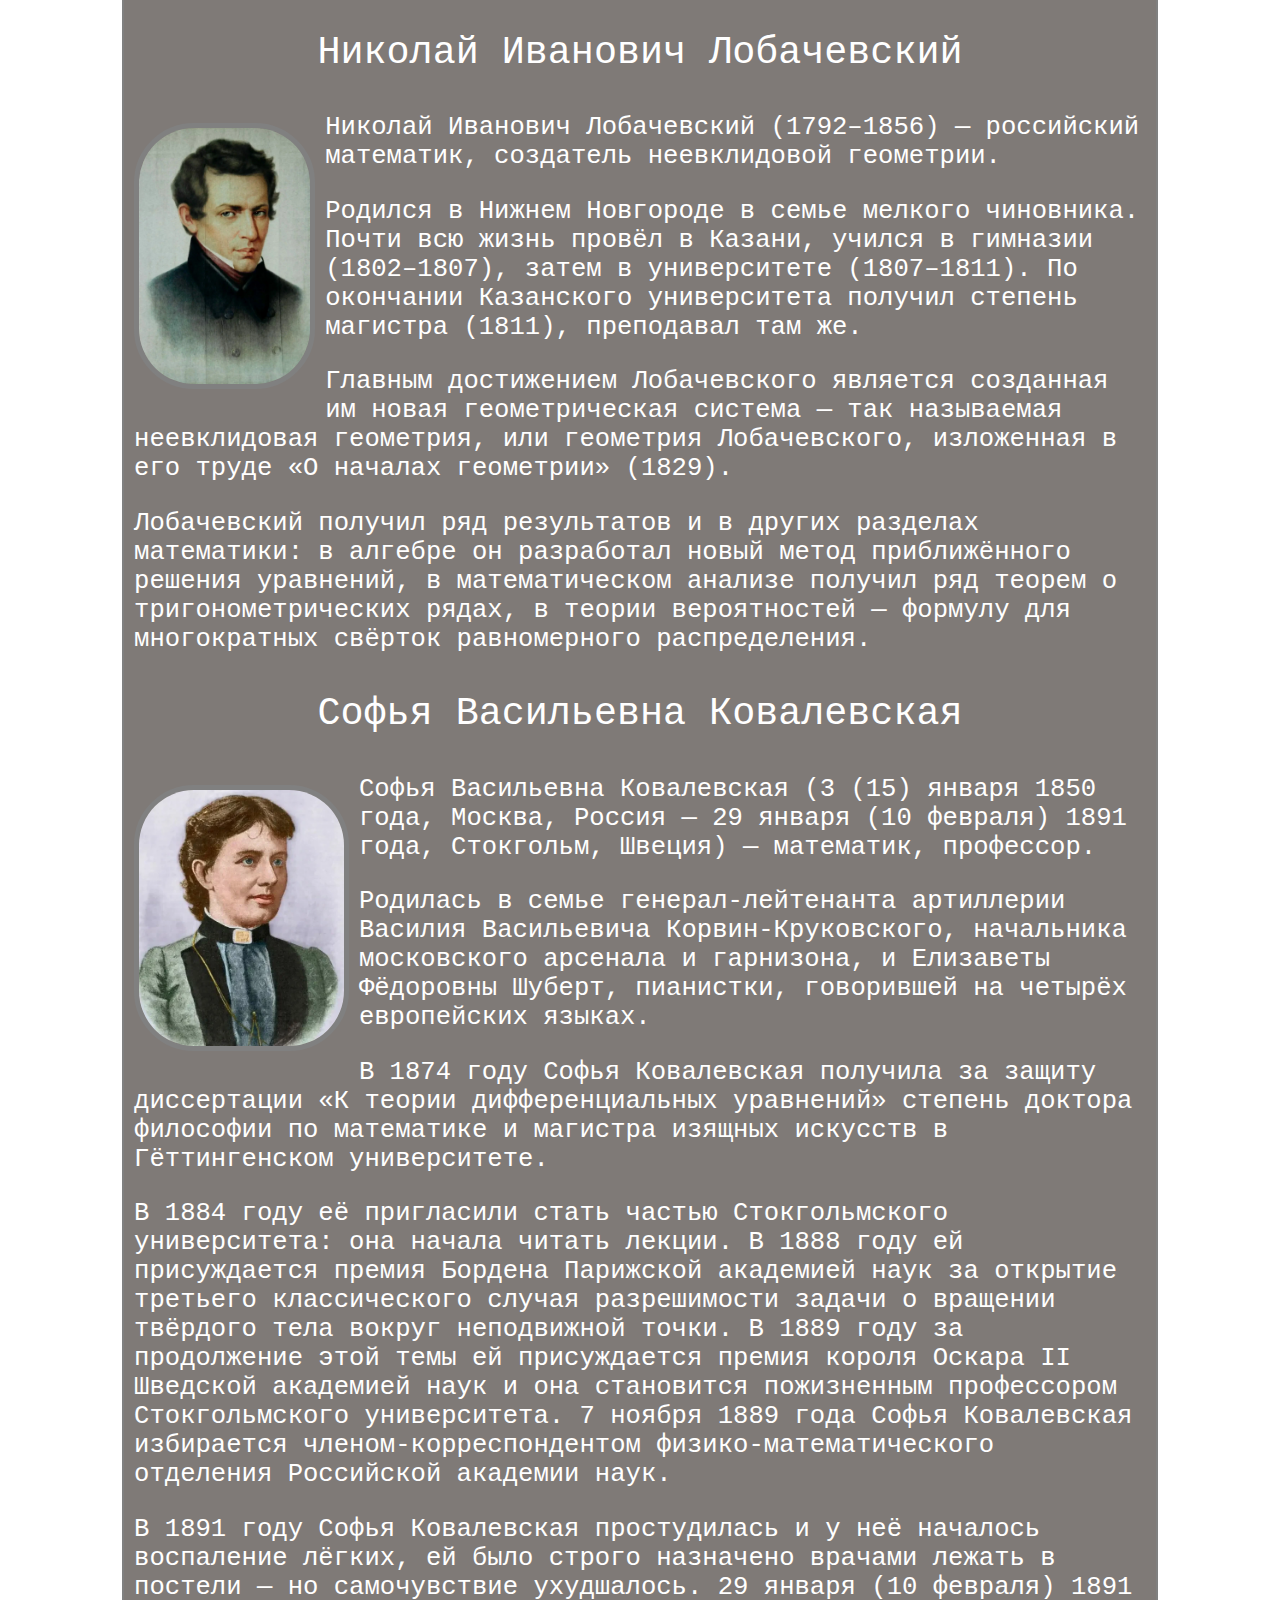
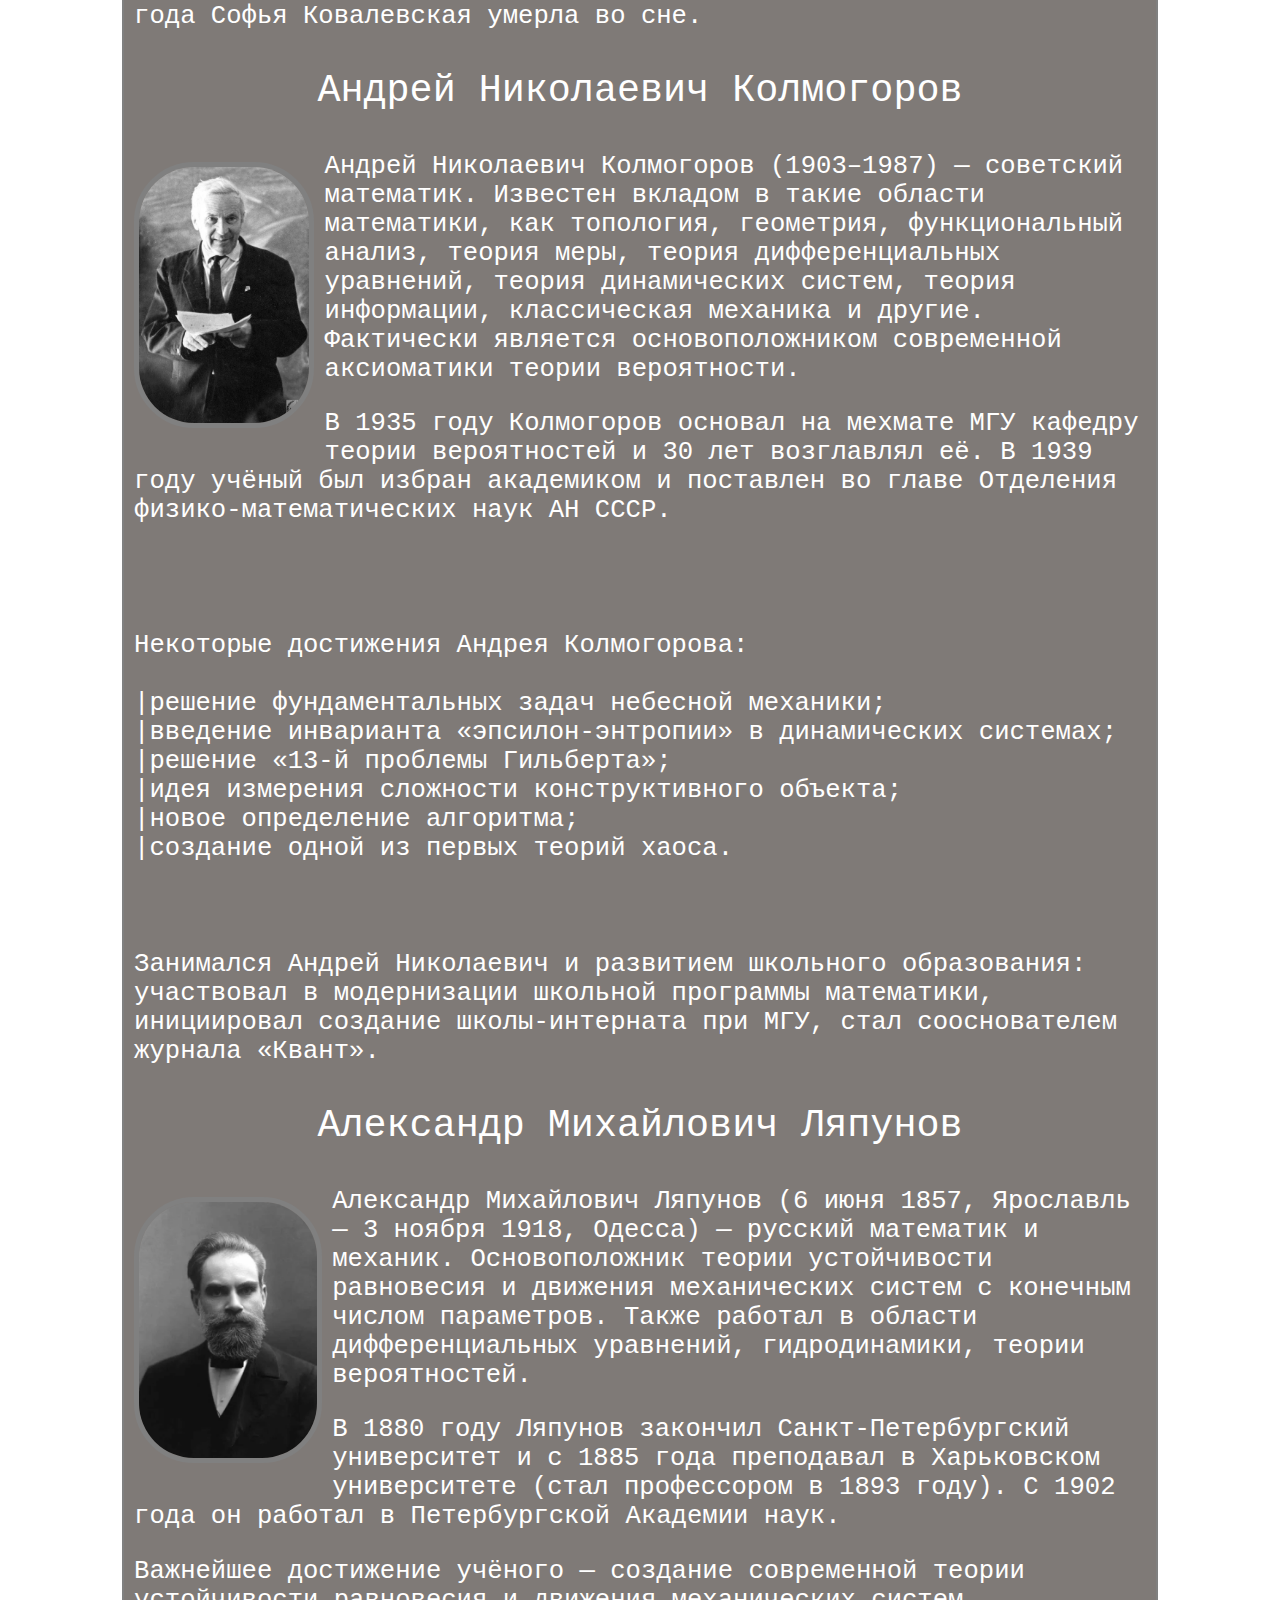
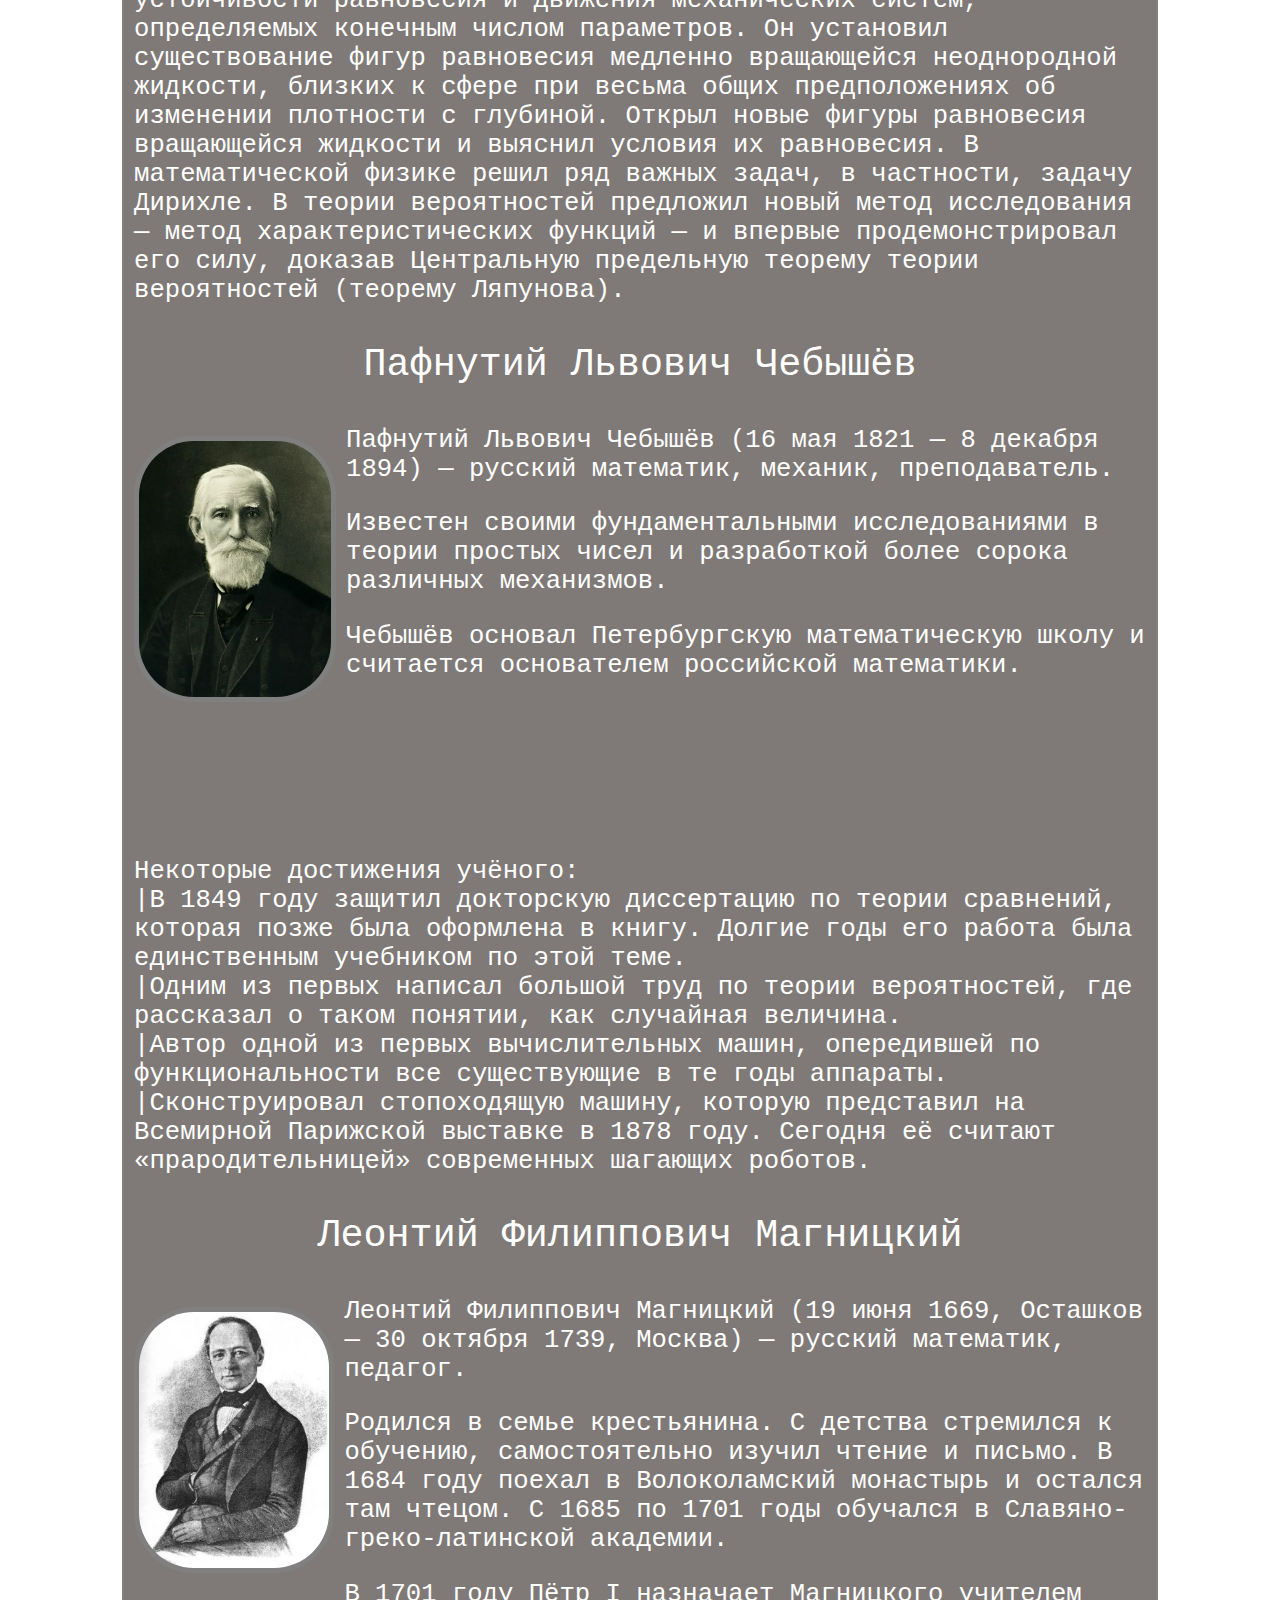
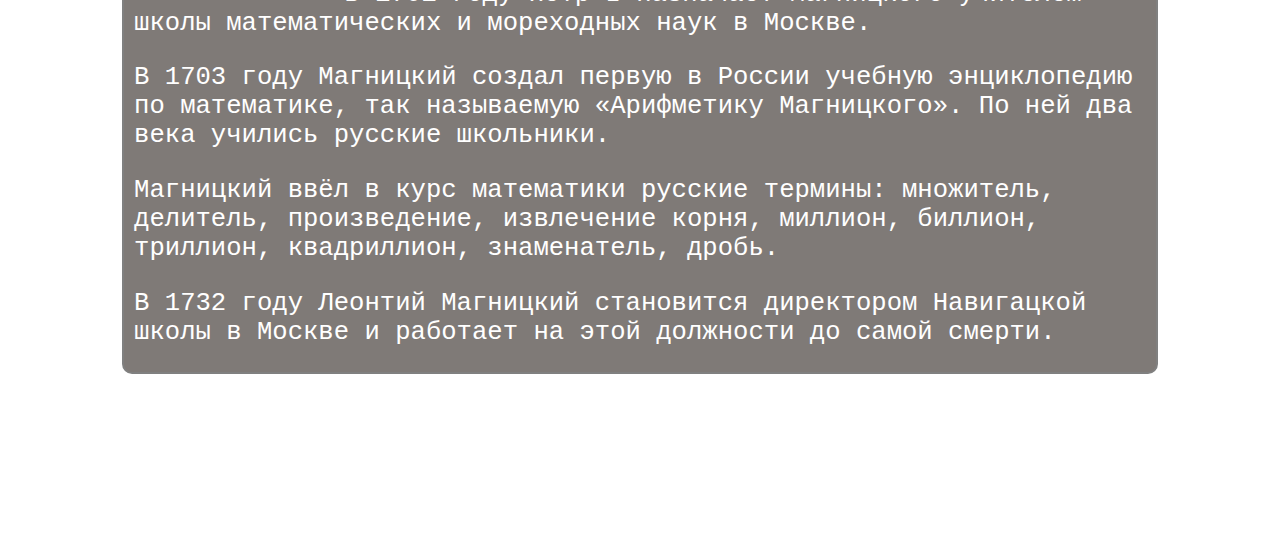
<file: russia.html>
<html>
<head>
    <meta charset="UTF-8"> <!--библеотека или версия, сам хз)-->
    <title>Математика</title> <!--название на вкладке-->
    <link rel="icon" href="image/favicon.ico"> <!--картинка на вкладке-->
    <link rel="stylesheet" href="styles.css" type="text/css"/> <!--подключение css-->
</head>
<body>
<header> 
    <a href='index.html' class='back'>НАЗАД</a> 
    <div class='osn' id="russia">РОССИЯ</div>
</header>
<div class="ram">
<p>
Древняя Русь (IX–XIV века). 
</p>
<p class="text" id="otstup">
Математика использовалась преимущественно для решения практических задач: измерение земли, строительство, торговля. Однако уже в то время были известны такие понятия, как дроби, пропорции и геометрические фигуры. 
</p>
<p>
Период Московского государства (XV–XVII века). 
</p>
<p class="text" id="otstup">
С развитием Московского государства математика стала играть ещё более важную роль. В этот период появляются ключевые математические тексты, такие как «Арифметика» Леонтия Магницкого. Эти работы содержат сведения о дробях, пропорциях и геометрических фигурах, а также задачи на сложение, вычитание, умножение и деление.
</p>
<p>
Российская империя (XVIII–начало XX века). 
</p>
<p class="text" id="otstup">
Во время Российской империи математика стала развиваться ещё быстрее благодаря деятельности таких учёных, как Михаил Ломоносов, Леонард Эйлер и Николай Лобачевский. Ломоносов внёс значительный вклад в развитие алгебры, геометрии и тригонометрии. Эйлер стал одним из основателей теории чисел и исчисления функций. Лобачевский описал неевклидову геометрию, сделав важный шаг в развитии математики. 
</p>
<p>
Советский период (1917–1991). 
</p>
<p class="text" id="otstup">
Советский период (1917–1991). После Октябрьской революции математика в России продолжала развиваться, но уже с учётом новых политических и экономических реалий. В этот период была создана московская математическая школа, руководимая Николаем Лузиным.
</p>
<p>
Современность (с 1992 года). 
</p>
<p class="text" id="otstup">
Современность (с 1992 года). Сегодня математика в России продолжает развиваться, и многие российские учёные принимают активное участие в международных проектах и конференциях. Кроме того, математика является одним из основных предметов в российских школах и вузах.
</p>
<p>
Николай Иванович Лобачевский
</p>
<img src="image/lobach.png" class="leftfoto">
<p class="text">
Николай Иванович Лобачевский (1792–1856) — российский математик, создатель неевклидовой геометрии.
</p>
<p class="text">
Родился в Нижнем Новгороде в семье мелкого чиновника. Почти всю жизнь провёл в Казани, учился в гимназии (1802–1807), затем в университете (1807–1811). По окончании Казанского университета получил степень магистра (1811), преподавал там же.
</p>
<p class="text">
Главным достижением Лобачевского является созданная им новая геометрическая система — так называемая неевклидовая геометрия, или геометрия Лобачевского, изложенная в его труде «О началах геометрии» (1829).
</p>
<p class="text">
Лобачевский получил ряд результатов и в других разделах математики: в алгебре он разработал новый метод приближённого решения уравнений, в математическом анализе получил ряд теорем о тригонометрических рядах, в теории вероятностей — формулу для многократных свёрток равномерного распределения.
</p>
<p>
Софья Васильевна Ковалевская
</p>
<img src="image/kovalevs.png" class="leftfoto">
<p class="text">
Софья Васильевна Ковалевская (3 (15) января 1850 года, Москва, Россия — 29 января (10 февраля) 1891 года, Стокгольм, Швеция) — математик, профессор.
</p>
<p class="text">
Родилась в семье генерал-лейтенанта артиллерии Василия Васильевича Корвин-Круковского, начальника московского арсенала и гарнизона, и Елизаветы Фёдоровны Шуберт, пианистки, говорившей на четырёх европейских языках.
</p>
<p class="text">
В 1874 году Софья Ковалевская получила за защиту диссертации «К теории дифференциальных уравнений» степень доктора философии по математике и магистра изящных искусств в Гёттингенском университете.
</p>
<p class="text">
В 1884 году её пригласили стать частью Стокгольмского университета: она начала читать лекции. В 1888 году ей присуждается премия Бордена Парижской академией наук за открытие третьего классического случая разрешимости задачи о вращении твёрдого тела вокруг неподвижной точки. В 1889 году за продолжение этой темы ей присуждается премия короля Оскара II Шведской академией наук и она становится пожизненным профессором Стокгольмского университета. 7 ноября 1889 года Софья Ковалевская избирается членом-корреспондентом физико-математического отделения Российской академии наук.
</p>
<p class="text">
В 1891 году Софья Ковалевская простудилась и у неё началось воспаление лёгких, ей было строго назначено врачами лежать в постели — но самочувствие ухудшалось. 29 января (10 февраля) 1891 года Софья Ковалевская умерла во сне.
</p>
<p>
Андрей Николаевич Колмогоров
</p>
<img src="image/kolmog.png" class="leftfoto">
<p class="text">
Андрей Николаевич Колмогоров (1903–1987) — советский математик. Известен вкладом в такие области математики, как топология, геометрия, функциональный анализ, теория меры, теория дифференциальных уравнений, теория динамических систем, теория информации, классическая механика и другие. Фактически является основоположником современной аксиоматики теории вероятности.
</p>
<p class="text">
В 1935 году Колмогоров основал на мехмате МГУ кафедру теории вероятностей и 30 лет возглавлял её. В 1939 году учёный был избран академиком и поставлен во главе Отделения физико-математических наук АН СССР.
</p>
<BR><BR><BR>
<p class="text">
Некоторые достижения Андрея Колмогорова:
<BR><BR>
|решение фундаментальных задач небесной механики; 
<BR>
|введение инварианта «эпсилон-энтропии» в динамических системах; 
<BR>
|решение «13-й проблемы Гильберта»; 
<BR>
|идея измерения сложности конструктивного объекта; 
<BR>
|новое определение алгоритма; 
<BR>
|создание одной из первых теорий хаоса.
</p>
<BR><BR>
<p class="text">
Занимался Андрей Николаевич и развитием школьного образования: участвовал в модернизации школьной программы математики, инициировал создание школы-интерната при МГУ, стал сооснователем журнала «Квант».
</p>
<p>
Александр Михайлович Ляпунов
</p>
<img src="image/lyap.png" class="leftfoto">
<p class="text">
Александр Михайлович Ляпунов (6 июня 1857, Ярославль — 3 ноября 1918, Одесса) — русский математик и механик. Основоположник теории устойчивости равновесия и движения механических систем с конечным числом параметров. Также работал в области дифференциальных уравнений, гидродинамики, теории вероятностей.
</p>
<p class="text">
В 1880 году Ляпунов закончил Санкт-Петербургский университет и с 1885 года преподавал в Харьковском университете (стал профессором в 1893 году). С 1902 года он работал в Петербургской Академии наук. 
</p>
<p class="text">
Важнейшее достижение учёного — создание современной теории устойчивости равновесия и движения механических систем, определяемых конечным числом параметров. Он установил существование фигур равновесия медленно вращающейся неоднородной жидкости, близких к сфере при весьма общих предположениях об изменении плотности с глубиной. Открыл новые фигуры равновесия вращающейся жидкости и выяснил условия их равновесия. В математической физике решил ряд важных задач, в частности, задачу Дирихле. В теории вероятностей предложил новый метод исследования — метод характеристических функций — и впервые продемонстрировал его силу, доказав Центральную предельную теорему теории вероятностей (теорему Ляпунова).
</p>
<p>
Пафнутий Львович Чебышёв
</p>
<img src="image/pafuy.png" class="leftfoto">
<p class="text">
Пафнутий Львович Чебышёв (16 мая 1821 — 8 декабря 1894) — русский математик, механик, преподаватель.
</p>
<p class="text">
Известен своими фундаментальными исследованиями в теории простых чисел и разработкой более сорока различных механизмов.
</p>
<p class="text">
Чебышёв основал Петербургскую математическую школу и считается основателем российской математики.
</p>
<BR><BR><BR><BR><BR><BR><BR>
<p class="text">
Некоторые достижения учёного:
<BR>
|В 1849 году защитил докторскую диссертацию по теории сравнений, которая позже была оформлена в книгу. Долгие годы его работа была единственным учебником по этой теме. 
<BR>
|Одним из первых написал большой труд по теории вероятностей, где рассказал о таком понятии, как случайная величина. 
<BR>
|Автор одной из первых вычислительных машин, опередившей по функциональности все существующие в те годы аппараты. 
<BR>
|Сконструировал стопоходящую машину, которую представил на Всемирной Парижской выставке в 1878 году. Сегодня её считают «прародительницей» современных шагающих роботов.
</p>
<p>
Леонтий Филиппович Магницкий
</p>
<img src="image/magnich.png" class="leftfoto">
<p class="text">
Леонтий Филиппович Магницкий (19 июня 1669, Осташков — 30 октября 1739, Москва) — русский математик, педагог.
</p>
<p class="text">
Родился в семье крестьянина. С детства стремился к обучению, самостоятельно изучил чтение и письмо. В 1684 году поехал в Волоколамский монастырь и остался там чтецом. С 1685 по 1701 годы обучался в Славяно-греко-латинской академии.
</p>
<p class="text">
В 1701 году Пётр I назначает Магницкого учителем школы математических и мореходных наук в Москве.
</p>
<p class="text">
В 1703 году Магницкий создал первую в России учебную энциклопедию по математике, так называемую «Арифметику Магницкого». По ней два века учились русские школьники.
</p>
<p class="text">
Магницкий ввёл в курс математики русские термины: множитель, делитель, произведение, извлечение корня, миллион, биллион, триллион, квадриллион, знаменатель, дробь.
</p>
<p class="text">
В 1732 году Леонтий Магницкий становится директором Навигацкой школы в Москве и работает на этой должности до самой смерти.
</p>

</div>
</body>
</html>
</file>
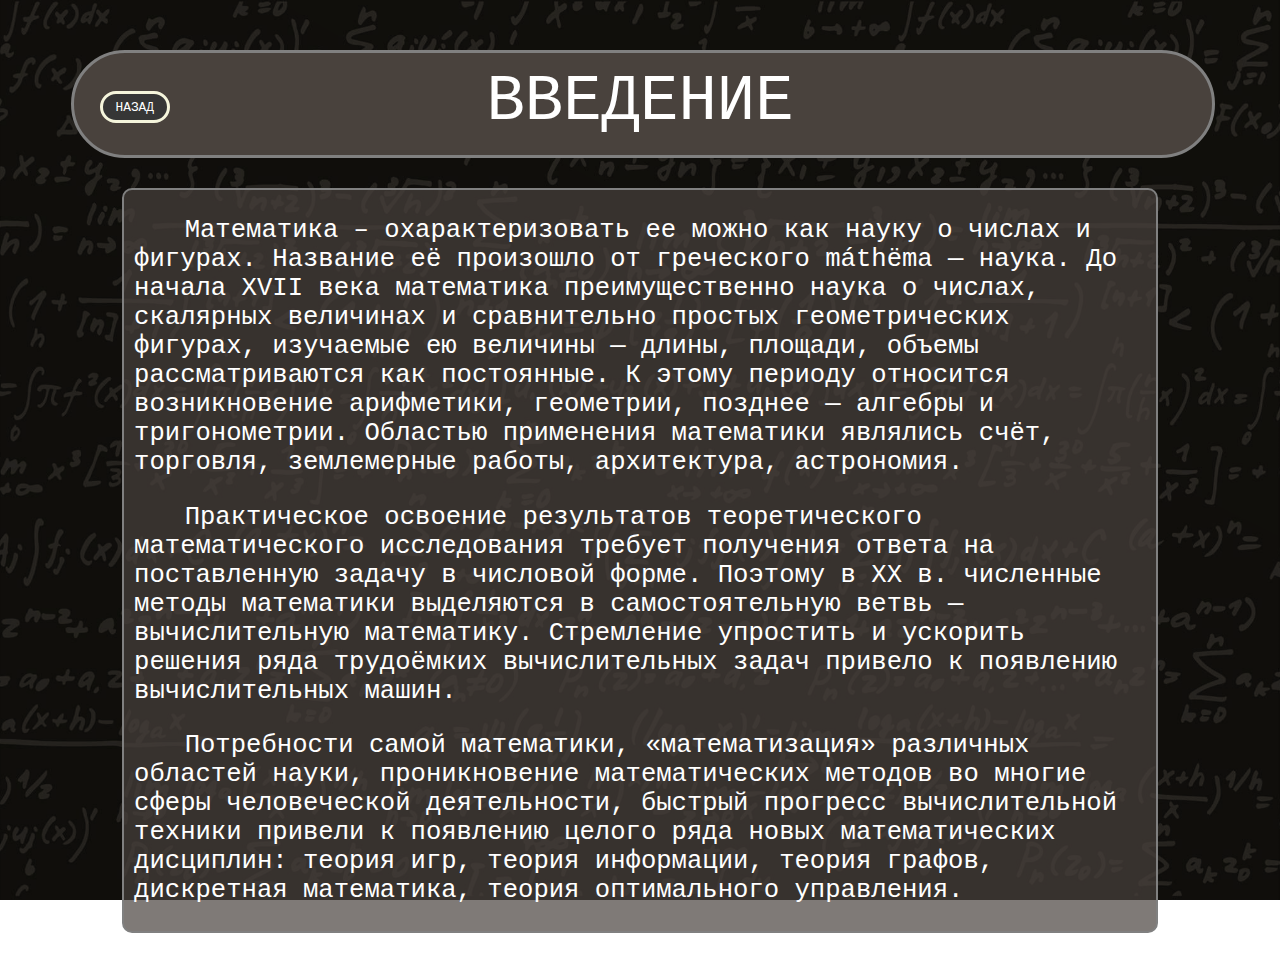
<file: vved.html>
<html>
<head>
    <meta charset="UTF-8"> <!--библеотека или версия, сам хз)-->
    <title>Математика</title> <!--название на вкладке-->
    <link rel="icon" href="image/favicon.ico"> <!--картинка на вкладке-->
    <link rel="stylesheet" href="styles.css" type="text/css"/> <!--подключение css-->
</head>
<body>
<header> 
    <a href='index.html' class='back'>НАЗАД</a> 
    <div class='osn' id="vved">ВВЕДЕНИЕ</div>
</header>
<div class="ram">
<p class="text" id="otstup">
Математика – охарактеризовать ее можно как науку о числах и фигурах. Название её произошло от греческого máthëma — наука. До начала XVII века математика преимущественно наука о числах, скалярных величинах и сравнительно простых геометрических фигурах, изучаемые ею величины — длины, площади, объемы рассматриваются как постоянные. К этому периоду относится возникновение арифметики, геометрии, позднее — алгебры и тригонометрии. Областью применения математики являлись счёт, торговля, землемерные работы, архитектура, астрономия.
</p>
<p class="text" id="otstup">
Практическое освоение результатов теоретического математического исследования требует получения ответа на поставленную задачу в числовой форме. Поэтому в XX в. численные методы математики выделяются в самостоятельную ветвь — вычислительную математику. Стремление упростить и ускорить решения ряда трудоёмких вычислительных задач привело к появлению вычислительных машин.
</p>
<p class="text" id="otstup">
Потребности самой математики, «математизация» различных областей науки, проникновение математических методов во многие сферы человеческой деятельности, быстрый прогресс вычислительной техники привели к появлению целого ряда новых математических дисциплин: теория игр, теория информации, теория графов, дискретная математика, теория оптимального управления.
</p>
</div>
</body>
</html>
</file>
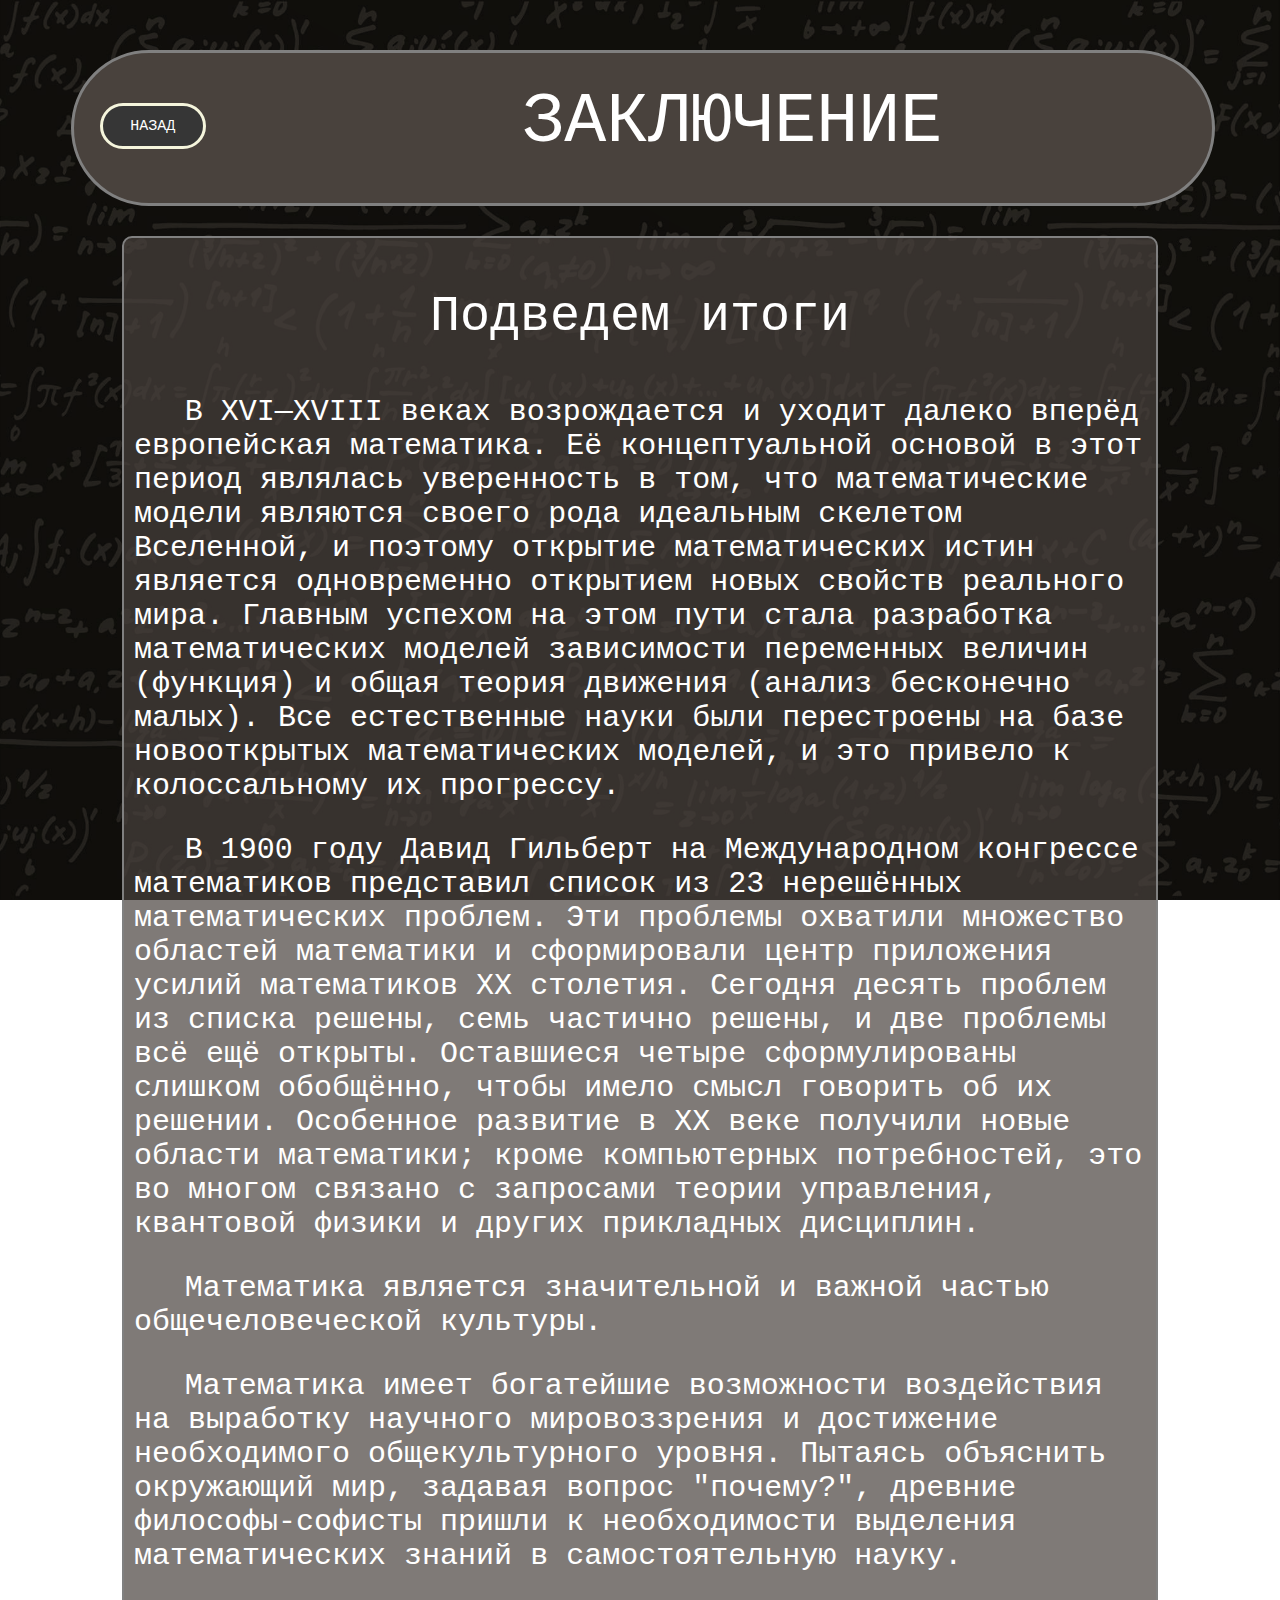
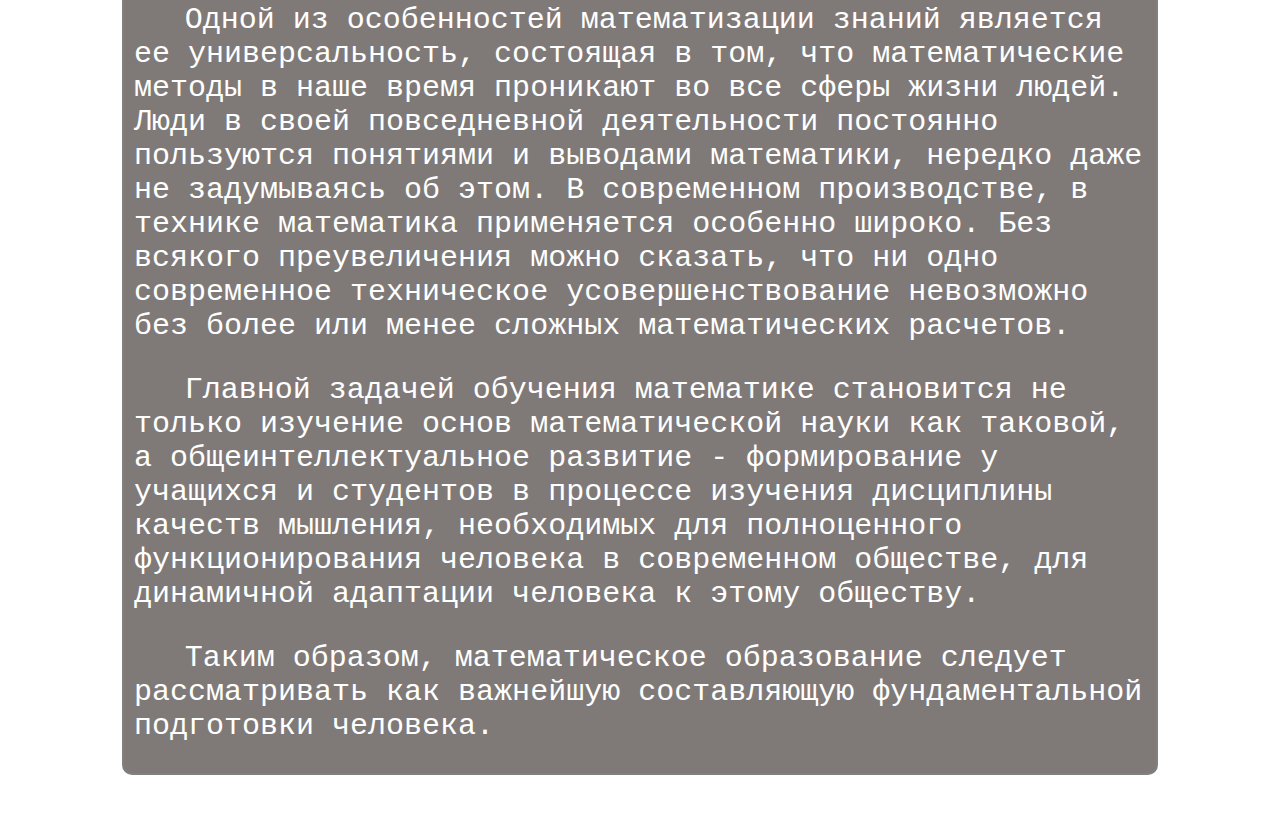
<file: Сайт проект/end.html>
<html>
<head>
    <meta charset="UTF-8"> <!--библеотека или версия, сам хз)-->
    <title>Математика</title> <!--название на вкладке-->
    <link rel="icon" href="image/favicon.ico"> <!--картинка на вкладке-->
    <link rel="stylesheet" href="styles.css" type="text/css"/> <!--подключение css-->
</head>
<body>
<header> 
    <a href='index.html' class='back'>НАЗАД</a> 
    <div class='osn' id="end">ЗАКЛЮЧЕНИЕ</div>
</header>
<div class="ram">
<p>
Подведем итоги
</p>
<p class="text" id="otstup">
В XVI—XVIII веках возрождается и уходит далеко вперёд европейская математика. Её концептуальной основой в этот период являлась уверенность в том, что математические модели являются своего рода идеальным скелетом Вселенной, и поэтому открытие математических истин является одновременно открытием новых свойств реального мира. Главным успехом на этом пути стала разработка математических моделей зависимости переменных величин (функция) и общая теория движения (анализ бесконечно малых). Все естественные науки были перестроены на базе новооткрытых математических моделей, и это привело к колоссальному их прогрессу.
</p>
<p class="text" id="otstup">
В 1900 году Давид Гильберт на Международном конгрессе математиков представил список из 23 нерешённых математических проблем. Эти проблемы охватили множество областей математики и сформировали центр приложения усилий математиков XX столетия. Сегодня десять проблем из списка решены, семь частично решены, и две проблемы всё ещё открыты. Оставшиеся четыре сформулированы слишком обобщённо, чтобы имело смысл говорить об их решении. Особенное развитие в XX веке получили новые области математики; кроме компьютерных потребностей, это во многом связано с запросами теории управления, квантовой физики и других прикладных дисциплин.
</p>
<p class="text" id="otstup">
Математика является значительной и важной частью общечеловеческой культуры.
</p>
<p class="text" id="otstup">
Математика имеет богатейшие возможности воздействия на выработку научного мировоззрения и достижение необходимого общекультурного уровня. Пытаясь объяснить окружающий мир, задавая вопрос "почему?", древние философы-софисты пришли к необходимости выделения математических знаний в самостоятельную науку.
</p>
<p class="text" id="otstup">
Одной из особенностей математизации знаний является ее универсальность, состоящая в том, что математические методы в наше время проникают во все сферы жизни людей. Люди в своей повседневной деятельности постоянно пользуются понятиями и выводами математики, нередко даже не задумываясь об этом. В современном производстве, в технике математика применяется особенно широко. Без всякого преувеличения можно сказать, что ни одно современное техническое усовершенствование невозможно без более или менее сложных математических расчетов.
</p>
<p class="text" id="otstup">
Главной задачей обучения математике становится не только изучение основ математической науки как таковой, а общеинтеллектуальное развитие - формирование у учащихся и студентов в процессе изучения дисциплины качеств мышления, необходимых для полноценного функционирования человека в современном обществе, для динамичной адаптации человека к этому обществу.
</p>
<p class="text" id="otstup">
Таким образом, математическое образование следует рассматривать как важнейшую составляющую фундаментальной подготовки человека. 
</p>
</div>
</body>
</html>
</file>
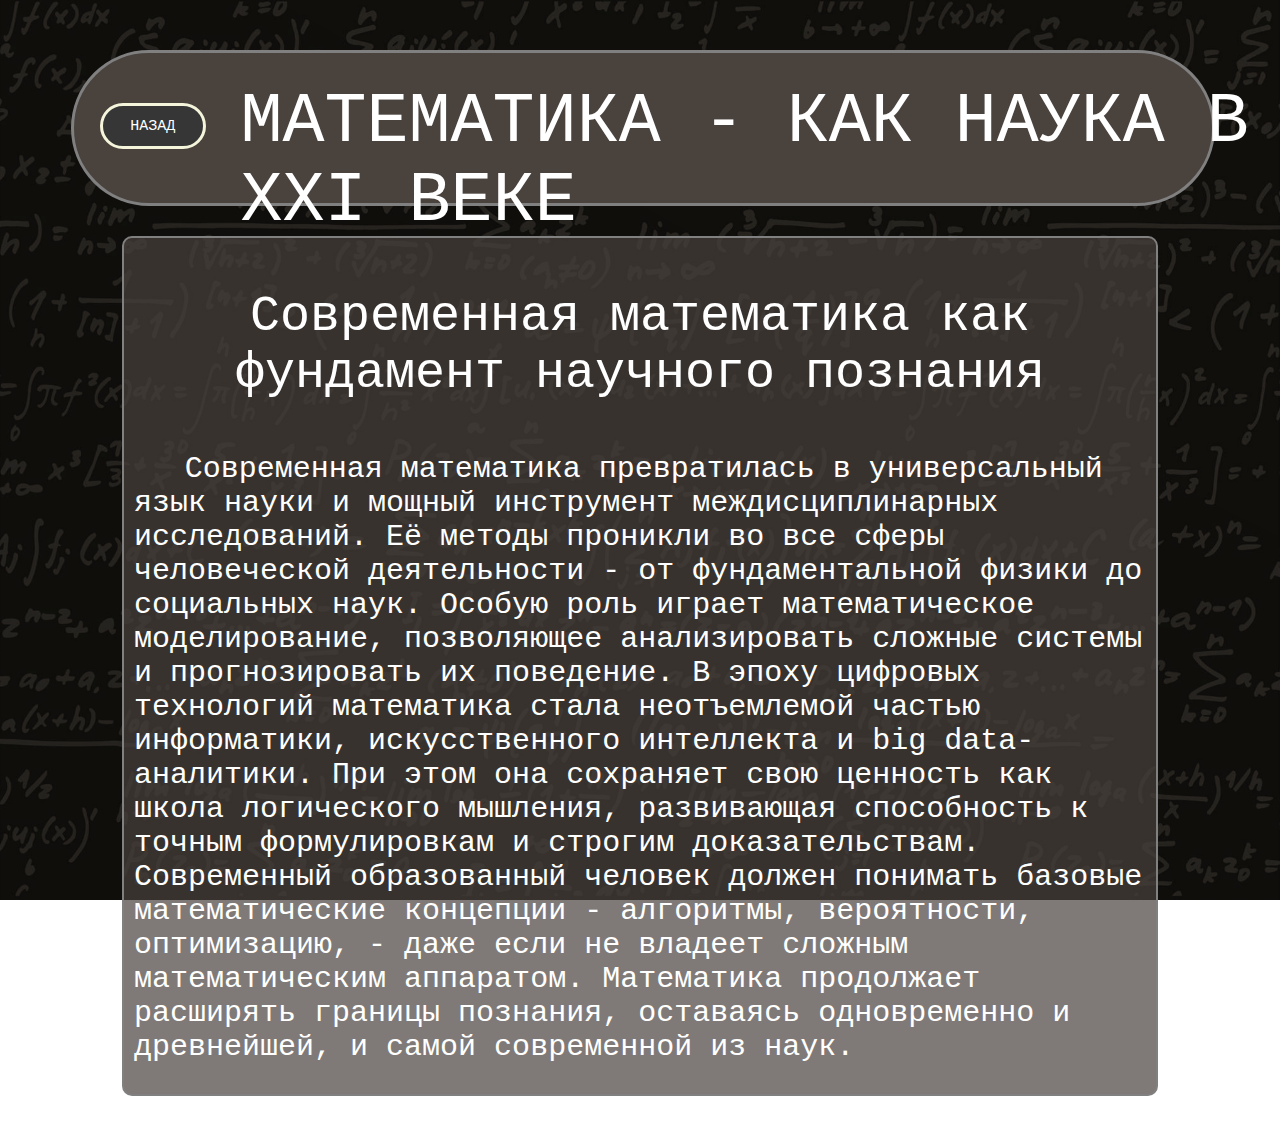
<file: Сайт проект/mat.html>
<html>
<head>
    <meta charset="UTF-8"> <!--библеотека или версия, сам хз)-->
    <title>Математика</title> <!--название на вкладке-->
    <link rel="icon" href="image/favicon.ico"> <!--картинка на вкладке-->
    <link rel="stylesheet" href="styles.css" type="text/css"/> <!--подключение css-->
</head>
<body>
<header> 
    <a href='index.html' class='back'>НАЗАД</a> 
    <div class='osn' id="mat">МАТЕМАТИКА - КАК НАУКА В XXI ВЕКЕ</div>
</header>
<div class="ram">
<p>
Современная математика как фундамент научного познания
</p>
<p class="text" id="otstup">
Современная математика превратилась в универсальный язык науки и мощный инструмент междисциплинарных исследований. Её методы проникли во все сферы человеческой деятельности - от фундаментальной физики до социальных наук. Особую роль играет математическое моделирование, позволяющее анализировать сложные системы и прогнозировать их поведение. В эпоху цифровых технологий математика стала неотъемлемой частью информатики, искусственного интеллекта и big data-аналитики. При этом она сохраняет свою ценность как школа логического мышления, развивающая способность к точным формулировкам и строгим доказательствам. Современный образованный человек должен понимать базовые математические концепции - алгоритмы, вероятности, оптимизацию, - даже если не владеет сложным математическим аппаратом. Математика продолжает расширять границы познания, оставаясь одновременно и древнейшей, и самой современной из наук.
</p>

</div>
</body>
</html>
</file>
<file: style.css>
html {
	background-image: url(image/fon.png); /*фон страницы */
    background-size: cover;
    background-attachment: fixed
} 
.glav {
  display: inline-flex;
  width: 300px;
  height: 300px;
  background-color: #363636;
  color: white;
  border: solid 3px beige;
  border-radius: 150px;
  font-size: 60px;
  font-family: monospace;
  text-decoration: none;
  text-align: center;
  align-items: center;
  justify-content: center;
  position: absolute;
  left: 50%;
  margin-left: -150px;
  top: 50%;
  margin-top: -150px;
}
.ogl {
  display: inline-flex;
  width: 160px;
  height: 160px;
  background-color: #363636;
  color: white;
  border: solid 3px beige;
  border-radius: 80px;
  font-size: 25px;
  font-family: monospace;
  text-decoration: none;
  text-align: center;
  align-items: center;
  justify-content: center;
  position: absolute;
  left: 50%;
  margin-left: -180px;
  top: 50%;
  margin-top: -320px;
}
.russia {
  display: inline-flex;
  width: 160px;
  height: 160px;
  background-color: #363636;
  color: white;
  border: solid 3px beige;
  border-radius: 80px;
  font-size: 35px;
  font-family: monospace;
  text-decoration: none;
  text-align: center;
  align-items: center;
  justify-content: center;
  position: absolute;
  right: 50%;
  margin-right: -180px;
  bottom: 50%;
  margin-bottom: -320px;
  
}
.evropa {
  display: inline-flex;
  width: 160px;
  height: 160px;
  background-color: #363636;
  color: white;
  border: solid 3px beige;
  border-radius: 80px;
  font-size: 25px;
  font-family: monospace;
  text-decoration: none;
  text-align: center;
  align-items: center;
  justify-content: center;
  position: absolute;
  left: 50%;
  margin-left: -180px;
  bottom: 50%;
  margin-bottom: -320px;
}
.end {
  display: inline-flex;
  width: 160px;
  height: 160px;
  background-color: #363636;
  color: white;
  border: solid 3px beige;
  border-radius: 80px;
  font-size: 25px;
  font-family: monospace;
  text-decoration: none;
  text-align: center;
  align-items: center;
  justify-content: center;
  position: absolute;
  right: 50%;
  margin-right: -180px;
  top: 50%;
  margin-top: -320px;
}
.vved {
  display: inline-flex;
  width: 160px;
  height: 160px;
  background-color: #363636;
  color: white;
  border: solid 3px beige;
  border-radius: 80px;
  font-size: 25px;
  font-family: monospace;
  text-decoration: none;
  text-align: center;
  align-items: center;
  justify-content: center;
  position: absolute;
  left: 50%;
  margin-left: -330px;
  top: 50%;
  margin-top: -180px;
}
.arif {
  display: inline-flex;
  width: 160px;
  height: 160px;
  background-color: #363636;
  color: white;
  border: solid 3px beige;
  border-radius: 80px;
  font-size: 20px;
  font-family: monospace;
  text-decoration: none;
  text-align: center;
  align-items: center;
  justify-content: center;
  position: absolute;
  left: 50%;
  margin-left: -330px;
  bottom: 50%;
  margin-bottom: -180px;
}
.napr {
  display: inline-flex;
  width: 160px;
  height: 160px;
  background-color: #363636;
  color: white;
  border: solid 3px beige;
  border-radius: 80px;
  font-size: 23px;
  font-family: monospace;
  text-decoration: none;
  text-align: center;
  align-items: center;
  justify-content: center;
  position: absolute;
  right: 50%;
  margin-right: -330px;
  bottom: 50%;
  margin-bottom: -180px;
}
.mat {
  display: inline-flex;
  width: 160px;
  height: 160px;
  background-color: #363636;
  color: white;
  border: solid 3px beige;
  border-radius: 80px;
  font-size: 25px;
  font-family: monospace;
  text-decoration: none;
  text-align: center;
  align-items: center;
  justify-content: center;
  position: absolute;
  right: 50%;
  margin-right: -330px;
  top: 50%;
  margin-top: -180px;
}








.search-container {
  position: fixed;
  top: 20px;
  left: 50%;
  transform: translateX(-50%);
  z-index: 1000;
  width: 80%;
  max-width: 600px;
}

#searchInput {
  width: 100%;
  padding: 12px 20px;
  border: 2px solid #363636;
  border-radius: 30px;
  font-size: 16px;
  font-family: monospace;
  background-color: rgba(255, 255, 255, 0.9);
}

.search-results {
  display: none;
  max-height: 400px;
  overflow-y: auto;
  background-color: rgba(73, 66, 61, 0.95);
  border-radius: 10px;
  margin-top: 10px;
  box-shadow: 0 4px 8px rgba(0,0,0,0.3);
}

.search-result {
  padding: 12px 20px;
  color: white;
  border-bottom: 1px solid #363636;
  cursor: pointer;
  font-family: monospace;
  transition: background-color 0.2s;
}

.search-result:hover {
  background-color: #363636;
}

.search-result .page-title {
  font-weight: bold;
  color: beige;
}

.search-result .excerpt {
  font-size: 14px;
  margin-top: 5px;
  color: #ddd;
}

.highlight {
  background-color: yellow;
  color: #363636;
  padding: 2px 4px;
  border-radius: 3px;
}
</file>
<file: styles.css>
html {
	background-image: url(image/fon.png); /*фон страницы */
  background-size: cover;
  background-attachment: fixed
} 
header {
  width: 90%;
  background-color: #49423D;
  height: 8vw;
  border-radius: 150px;
  margin-left: 5%;
  margin-top: 50px;
  border: solid 3px gray;
}
.back { 
  display: inline-flex;
  width: 5vw;
  height: 2vw;
  background-color: #363636;
  color: white;
  border: solid 3px beige;
  font-size: 1vw;
  font-family: monospace;
  text-decoration: none;
  text-align: center;
  align-items: center;
  justify-content: center;
  position: absolute;
  border-radius: 40px;
  margin-top: 3vw;
  margin-left: 2%;
}
p {
  text-align: center;
  color: white;
  font-family: monospace;
  font-size: 3vw;
}
.text {
  font-size: 2vw;
  text-align: left;
  margin-left: 1%;
  margin-right: 1%;
}
.ssilki {
  text-decoration: none;
  color: beige;
}
#otstup {
  text-indent: 5%;
}
.ram {
  background-color: rgba(73, 66, 61, 0.7);
  border-radius: 10px;
  background-size: cover;
  margin-top: 30px;
  margin-right: 9%;
  margin-left: 9%;
  border: solid 2px gray;
}
.leftfoto{
float:left;
margin: 1% 1% 1% 1%;
border: 5px solid gray;
border-radius: 60px;
height: 20vw;
width: auto;
}
.osn {
  position: absolute;
  color: white;
  font-family: monospace;
  margin-top: 1%;
  left: 50%;
  transform: translateX(-50%);
  font-size: 5vw;
  white-space: nowrap;
}
#mat {
  font-size: 4vw;
  left: 52%;
  margin-top: 1.7%;
}
</file>
<file: Сайт проект/styles.css>
html {
	background-image: url(image/fon.png); /*фон страницы */
  background-size: cover;
  background-attachment: fixed
} 
header {
  width: 90%;
  background-color: #49423D;
  height: 150px;
  border-radius: 150px;
  margin-left: 5%;
  margin-top: 50px;
  border: solid 3px gray;
}
.back { 
  display: inline-flex;
  width: 100px;
  height: 40px;
  background-color: #363636;
  color: white;
  border: solid 3px beige;
  font-size: 15px;
  font-family: monospace;
  text-decoration: none;
  text-align: center;
  align-items: center;
  justify-content: center;
  position: absolute;
  border-radius: 40px;
  margin-top: 50px;
  margin-left: 2%;
}
p {
  text-align: center;
  color: white;
  font-family: monospace;
  font-size: 50px;
}
.text {
  font-size: 30px;
  text-align: left;
  margin-left: 1%;
  margin-right: 1%;
}
.ssilki {
  text-decoration: none;
  color: beige;
}
#otstup {
  text-indent: 5%;
}
.ram {
  background-color: rgba(73, 66, 61, 0.7);
  border-radius: 10px;
  background-size: cover;
  margin-top: 30px;
  margin-right: 9%;
  margin-left: 9%;
  border: solid 2px gray;
}
.leftfoto{
float:left;
margin: 30px 15px 5px 30px;
border: 5px solid gray;
border-radius: 60px;
height: 400;
width: auto;
}
.osn {
  position: absolute;
  color: white;
  font-family: monospace;
  margin-top: 30px;
  margin-left: 35%;
  font-size: 70px;
}
#vved {
  margin-left: 37%;
}
#arif {
  margin-left: 22%;
}
#evropa {
  margin-left: 31%;
}
#russia {
  margin-left: 38%;
}
#napr {
  margin-left: 29%;
}
#mat {
  margin-left: 13%;
}
#end {
  margin-left: 35%;
}
</file>
